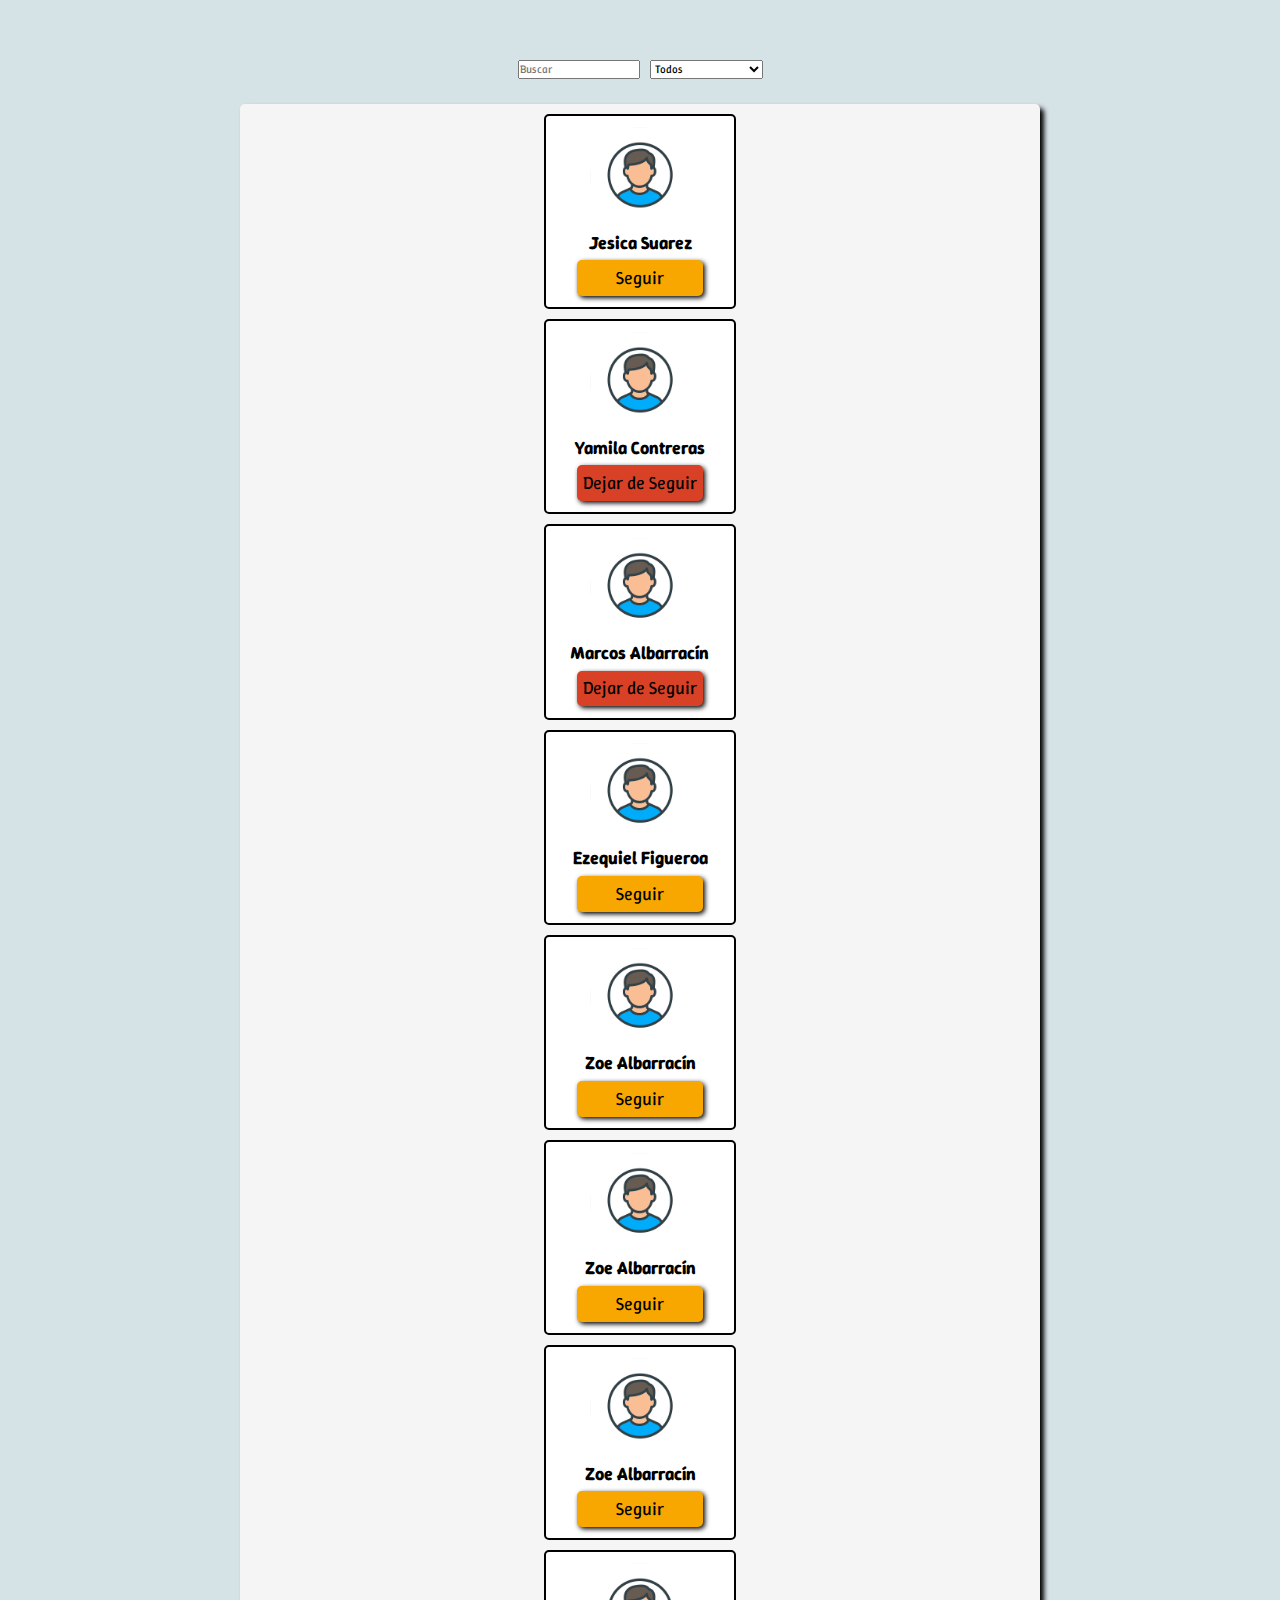
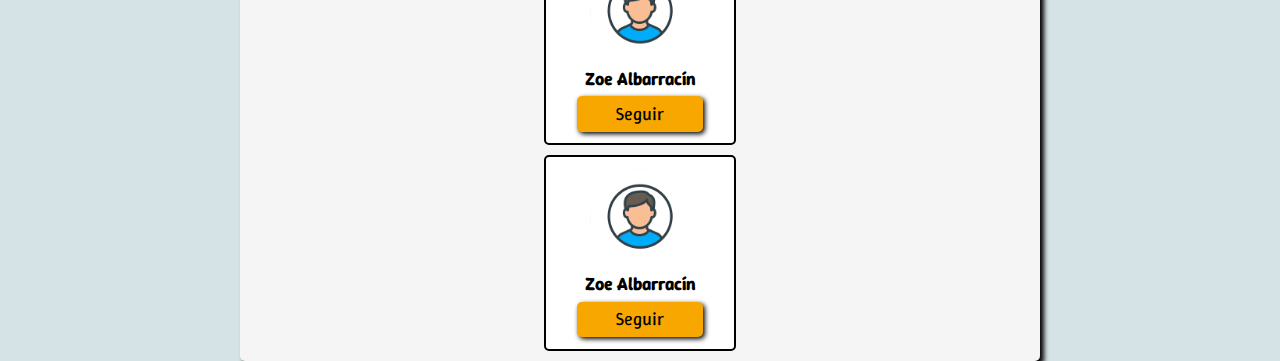
<file: pages/followers .html>
<!DOCTYPE html>
<html lang="es">
    <head>
        <meta charset="UTF-8">
        <meta name="viewport" content="width=device-width, initial-scale=1.0">
        <title>Vibra Retro</title>
        <link rel="shortcut icon" href="../images/favicon.ico" type="image/x-icon">
        <link rel="stylesheet" href="../styles/style.css">
        <link rel="stylesheet" href="../styles/followers-style.css">
        <link rel="preconnect" href="https://fonts.googleapis.com">
        <link rel="preconnect" href="https://fonts.gstatic.com" crossorigin>
        <link href="https://fonts.googleapis.com/css2?family=Winky+Rough:ital,wght@0,300..900;1,300..900&display=swap" rel="stylesheet">
        <link href="https://fonts.googleapis.com/css2?family=Lobster&display=swap" rel="stylesheet">
    </head>
    <body>
        <header>
            <img src="../images/combi.webp" alt="Logo de una combi">
            <h1>Vibra Retro</h1>
        </header>
        
        <nav>
            <ul>
                <li><a href="wall.html">Inicio</a></li>
                <li><a href="my-profile.html">Mi Perfil</a></li>
                <li><a href="followers.html">Amigos</a></li>
                <li><a href="../index.html">Salir</a></li>
            </ul>
        </nav>
    
        <main class="main-followers">
            
            <section class="search-filter-user">
                <input type="text" name="search-user" id="search" placeholder="Buscar">
                <select id="filter-user" name="filter-user">
                    <option value="all">Todos</option>
                    <option value="following">Siguiendo</option>
                    <option value="followers">Seguidores</option>
                    <option value="mutual">Seguimiento Mutuo</option>
                </select>
            </section>
        
            <section class="list-users">
                <ul>
                    <li class="item-follower">
                        <div class="item-follower-container">
                            <img src="../images/user.png" alt="Foto de perfil">
                            <div class="user-info">
                                <a href="#">Jesica Suarez</a>
                                <button type="button" class="button-following">Seguir</button>
                            </div>
                        </div>
                    </li>
                    <li class="item-follower">
                        <div class="item-follower-container">
                            <img src="../images/user.png" alt="Foto de perfil">
                            <div class="user-info">
                                <a href="#">Yamila Contreras</a>
                                <button type="button" class="button-delete-following">Dejar de Seguir</button>
                            </div>
                        </div>
                    </li>
                    <li class="item-follower">
                        <div class="item-follower-container">
                            <img src="../images/user.png" alt="Foto de perfil">
                            <div class="user-info">
                                <a href="#">Marcos Albarracín</a>
                                <button type="button" class="button-delete-following">Dejar de Seguir</button>
                            </div>
                        </div>
                    </li>
                    <li class="item-follower">
                        <div class="item-follower-container">
                            <img src="../images/user.png" alt="Foto de perfil">
                            <div class="user-info">
                                <a href="#">Ezequiel Figueroa</a>
                                <button type="button" class="button-following">Seguir</button>
                            </div>
                        </div>
                    </li>
                    <li class="item-follower">
                        <div class="item-follower-container">
                            <img src="../images/user.png" alt="Foto de perfil">
                            <div class="user-info">
                                <a href="#">Zoe Albarracín</a>
                                <button type="button" class="button-following">Seguir</button>
                            </div>
                        </div>
                    </li>
                    <li class="item-follower">
                        <div class="item-follower-container">
                            <img src="../images/user.png" alt="Foto de perfil">
                            <div class="user-info">
                                <a href="#">Zoe Albarracín</a>
                                <button type="button" class="button-following">Seguir</button>
                            </div>
                        </div>
                    </li>
                    <li class="item-follower">
                        <div class="item-follower-container">
                            <img src="../images/user.png" alt="Foto de perfil">
                            <div class="user-info">
                                <a href="#">Zoe Albarracín</a>
                                <button type="button" class="button-following">Seguir</button>
                            </div>
                        </div>
                    </li>
                    <li class="item-follower">
                        <div class="item-follower-container">
                            <img src="../images/user.png" alt="Foto de perfil">
                            <div class="user-info">
                                <a href="#">Zoe Albarracín</a>
                                <button type="button" class="button-following">Seguir</button>
                            </div>
                        </div>
                    </li>
                    <li class="item-follower">
                        <div class="item-follower-container">
                            <img src="../images/user.png" alt="Foto de perfil">
                            <div class="user-info">
                                <a href="#">Zoe Albarracín</a>
                                <button type="button" class="button-following">Seguir</button>
                            </div>
                        </div>
                    </li>
                </ul>
            </section>
        
        </main>
    
    </body>
</html>
</file>
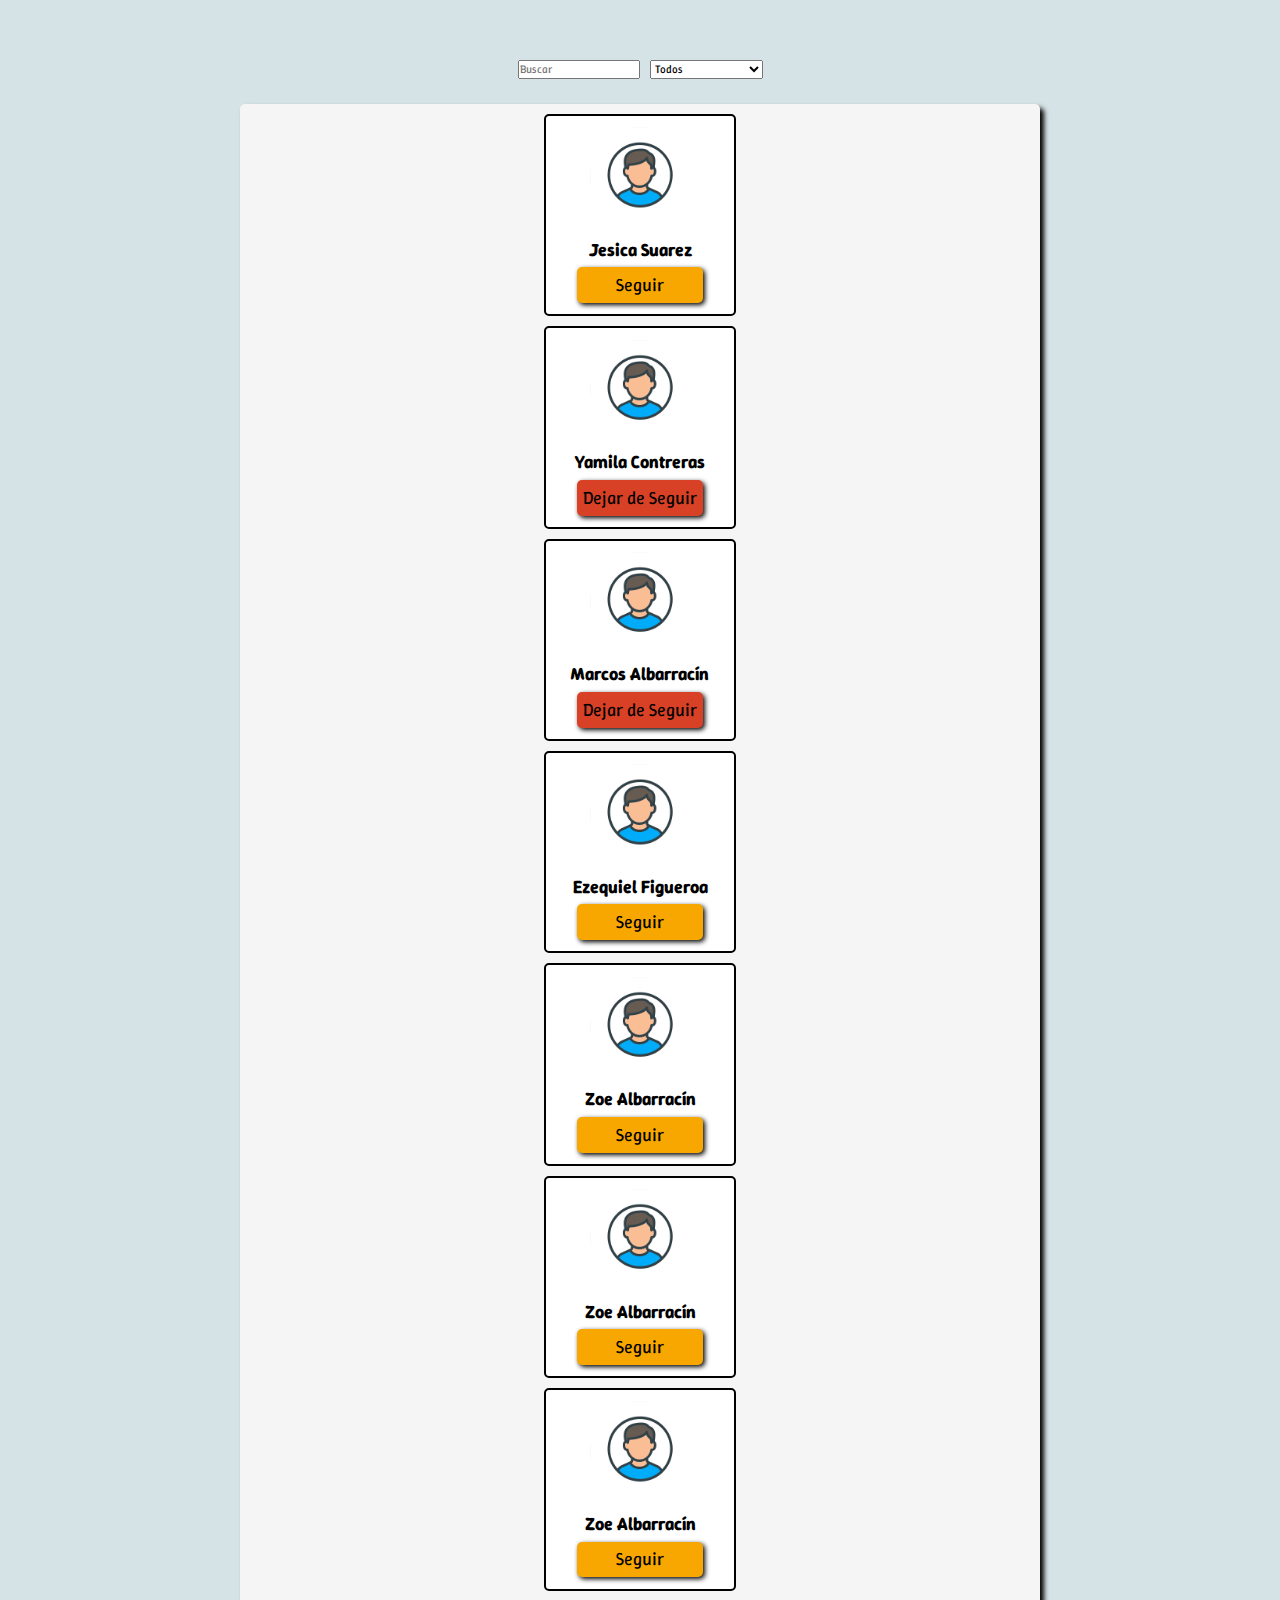
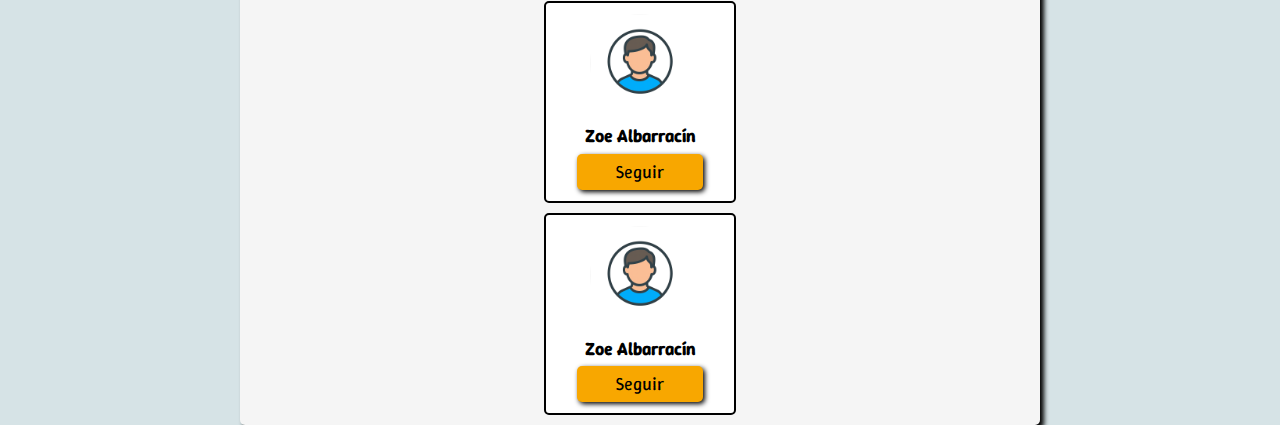
<file: pages/followers.html>
<!DOCTYPE html>
<html lang="es">
    <head>
        <meta charset="UTF-8">
        <meta name="viewport" content="width=device-width, initial-scale=1.0">
        <title>Vibra Retro</title>
        <link rel="shortcut icon" href="../images/favicon.ico" type="image/x-icon">
        <link rel="stylesheet" href="../styles/style.css">
        <link rel="stylesheet" href="../styles/followers-style.css">
        <link rel="preconnect" href="https://fonts.googleapis.com">
        <link rel="preconnect" href="https://fonts.gstatic.com" crossorigin>
        <link href="https://fonts.googleapis.com/css2?family=Winky+Rough:ital,wght@0,300..900;1,300..900&display=swap" rel="stylesheet">
        <link href="https://fonts.googleapis.com/css2?family=Lobster&display=swap" rel="stylesheet">
    </head>
    <body>
        <header>
            <img src="../images/combi.webp" alt="Logo de una combi">
            <h1>Vibra Retro</h1>
        </header>
        
        <nav>
            <ul>
                <li><a href="wall.html">Inicio</a></li>
                <li><a href="my-profile.html">Mi Perfil</a></li>
                <li><a href="followers.html">Amigos</a></li>
                <li><a href="../index.html">Salir</a></li>
            </ul>
        </nav>
    
        <main class="main-followers">
            
            <section class="search-filter-user">
                <input type="text" name="search-user" id="search" placeholder="Buscar">
                <select id="filter-user" name="filter-user">
                    <option value="all">Todos</option>
                    <option value="following">Siguiendo</option>
                    <option value="followers">Seguidores</option>
                    <option value="mutual">Seguimiento Mutuo</option>
                </select>
            </section>
        
            <section class="list-users">
                <ul>
                    <li class="item-follower">
                        <img src="../images/user.png" alt="Foto de perfil">
                        <div class="user-info">
                            <a href="#">Jesica Suarez</a>
                            <button type="button" class="button-following">Seguir</button>
                        </div>
                    </li>
                    <li class="item-follower">
                        <img src="../images/user.png" alt="Foto de perfil">
                        <div class="user-info">
                            <a href="#">Yamila Contreras</a>
                            <button type="button" class="button-delete-following">Dejar de Seguir</button>
                        </div>
                    </li>
                    <li class="item-follower">
                        <img src="../images/user.png" alt="Foto de perfil">
                        <div class="user-info">
                            <a href="#">Marcos Albarracín</a>
                            <button type="button" class="button-delete-following">Dejar de Seguir</button>
                        </div>
                    </li>
                    <li class="item-follower">
                        <img src="../images/user.png" alt="Foto de perfil">
                        <div class="user-info">
                            <a href="#">Ezequiel Figueroa</a>
                            <button type="button" class="button-following">Seguir</button>
                        </div>
                    </li>
                    <li class="item-follower">
                        <img src="../images/user.png" alt="Foto de perfil">
                        <div class="user-info">
                            <a href="#">Zoe Albarracín</a>
                            <button type="button" class="button-following">Seguir</button>
                        </div>
                    </li>
                    <li class="item-follower">
                        <img src="../images/user.png" alt="Foto de perfil">
                        <div class="user-info">
                            <a href="#">Zoe Albarracín</a>
                            <button type="button" class="button-following">Seguir</button>
                        </div>
                    </li>
                    <li class="item-follower">
                        <img src="../images/user.png" alt="Foto de perfil">
                        <div class="user-info">
                            <a href="#">Zoe Albarracín</a>
                            <button type="button" class="button-following">Seguir</button>
                        </div>
                    </li>
                    <li class="item-follower">
                        <img src="../images/user.png" alt="Foto de perfil">
                        <div class="user-info">
                            <a href="#">Zoe Albarracín</a>
                            <button type="button" class="button-following">Seguir</button>
                        </div>
                    </li>
                    <li class="item-follower">
                        <img src="../images/user.png" alt="Foto de perfil">
                        <div class="user-info">
                            <a href="#">Zoe Albarracín</a>
                            <button type="button" class="button-following">Seguir</button>
                        </div>
                    </li>
                </ul>
            </section>
        
        </main>
    
    </body>
</html>
</file>
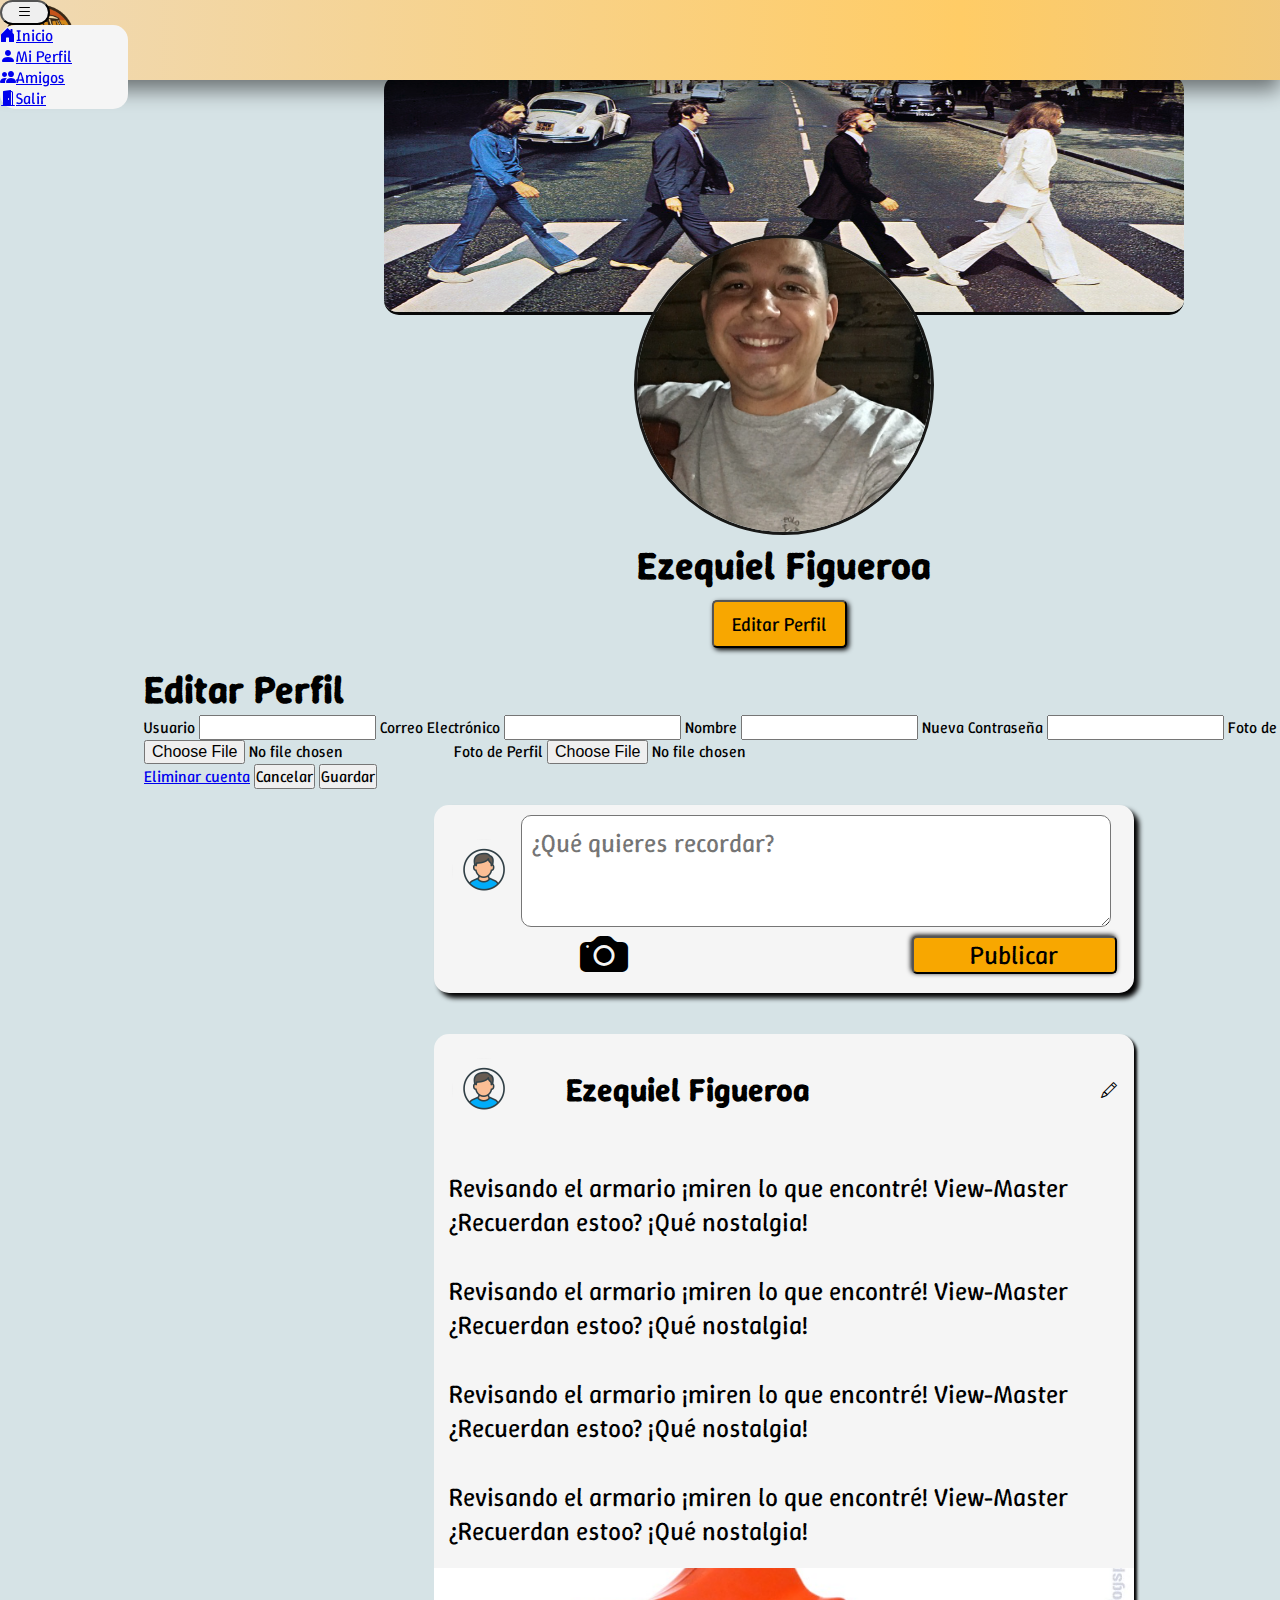
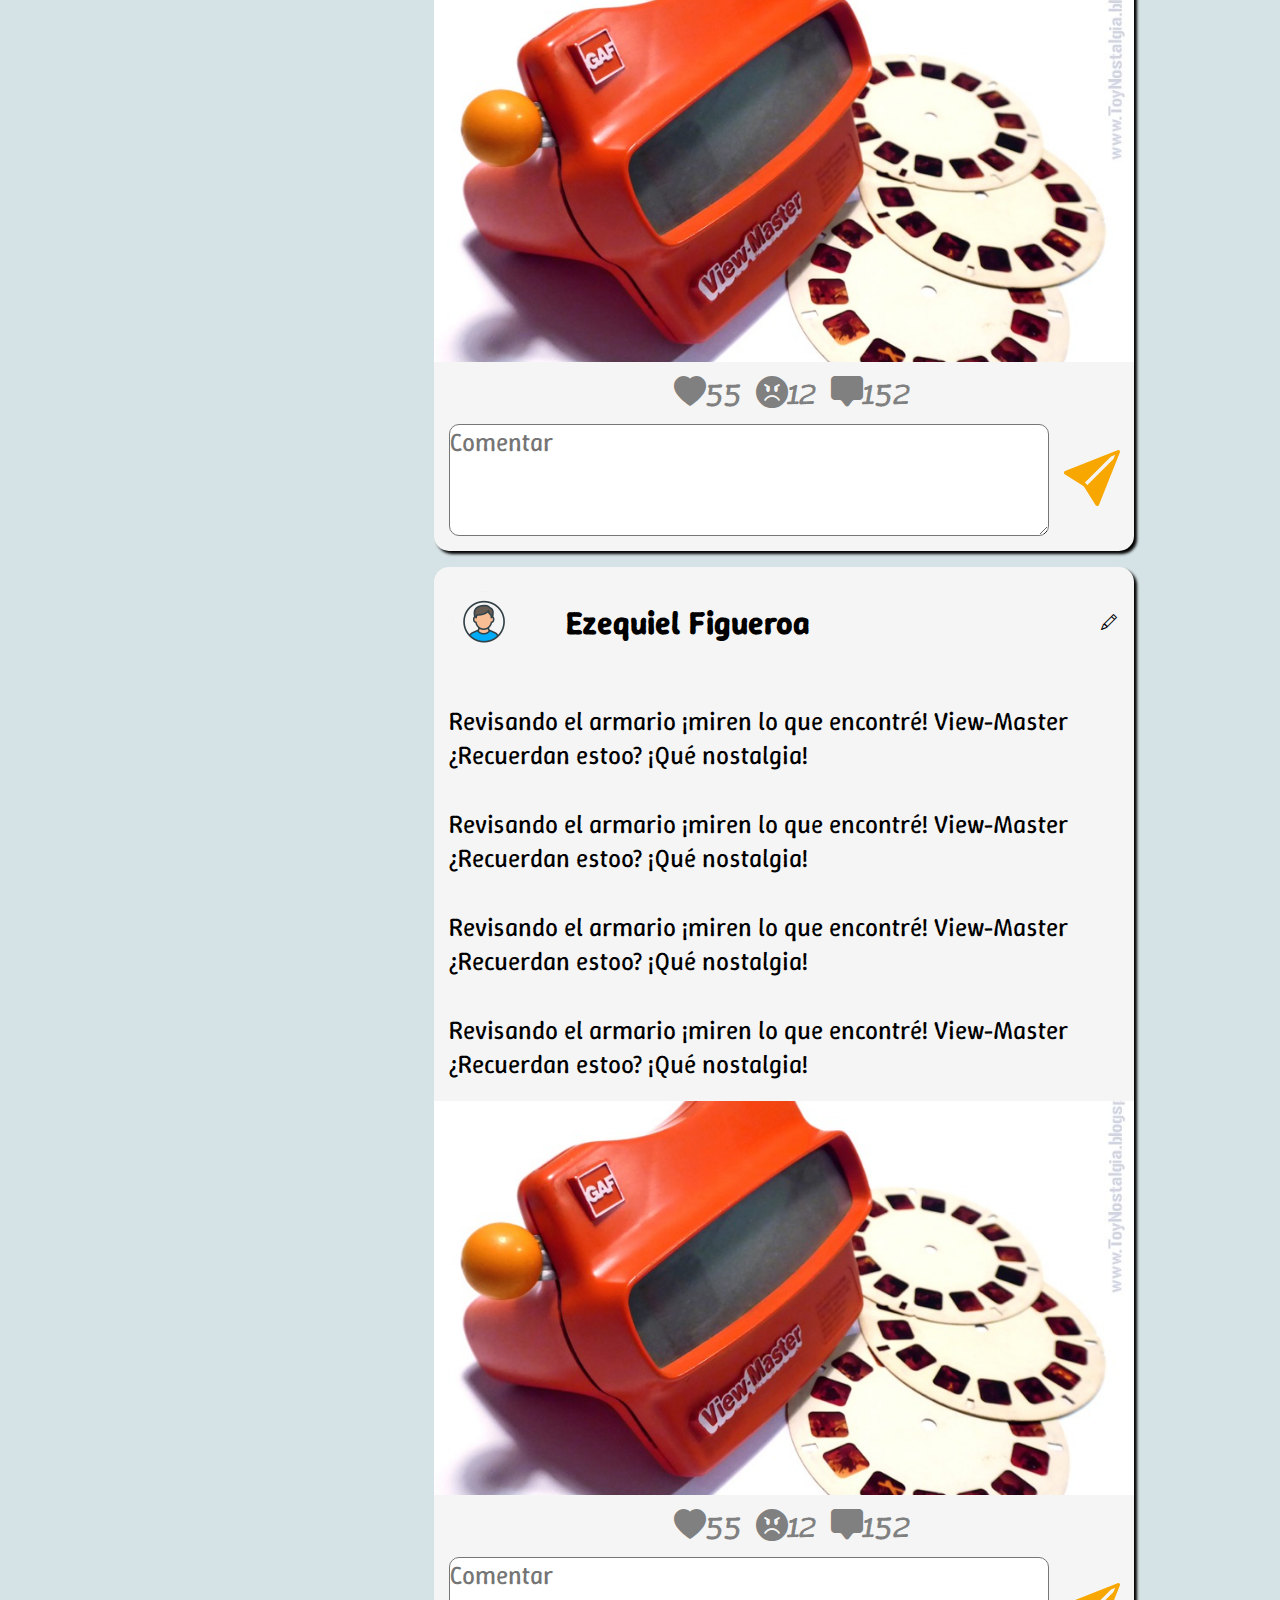
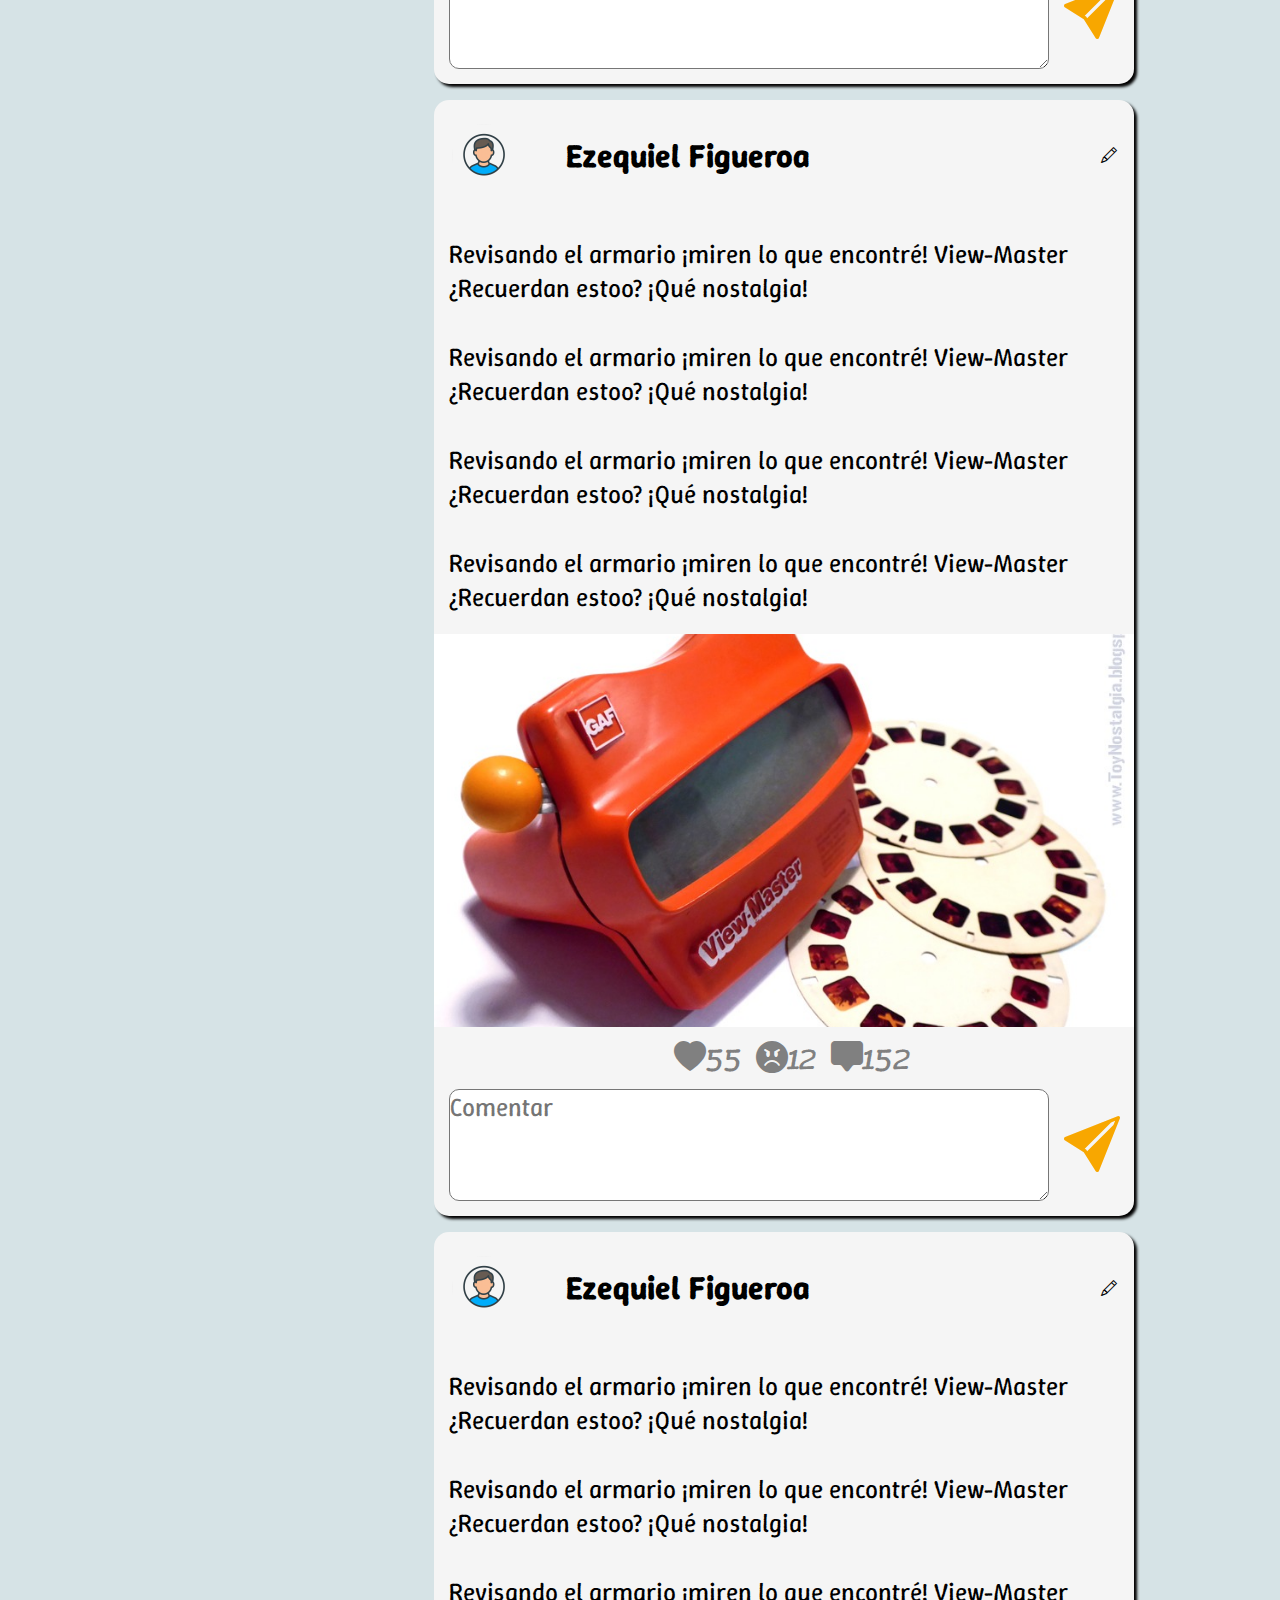
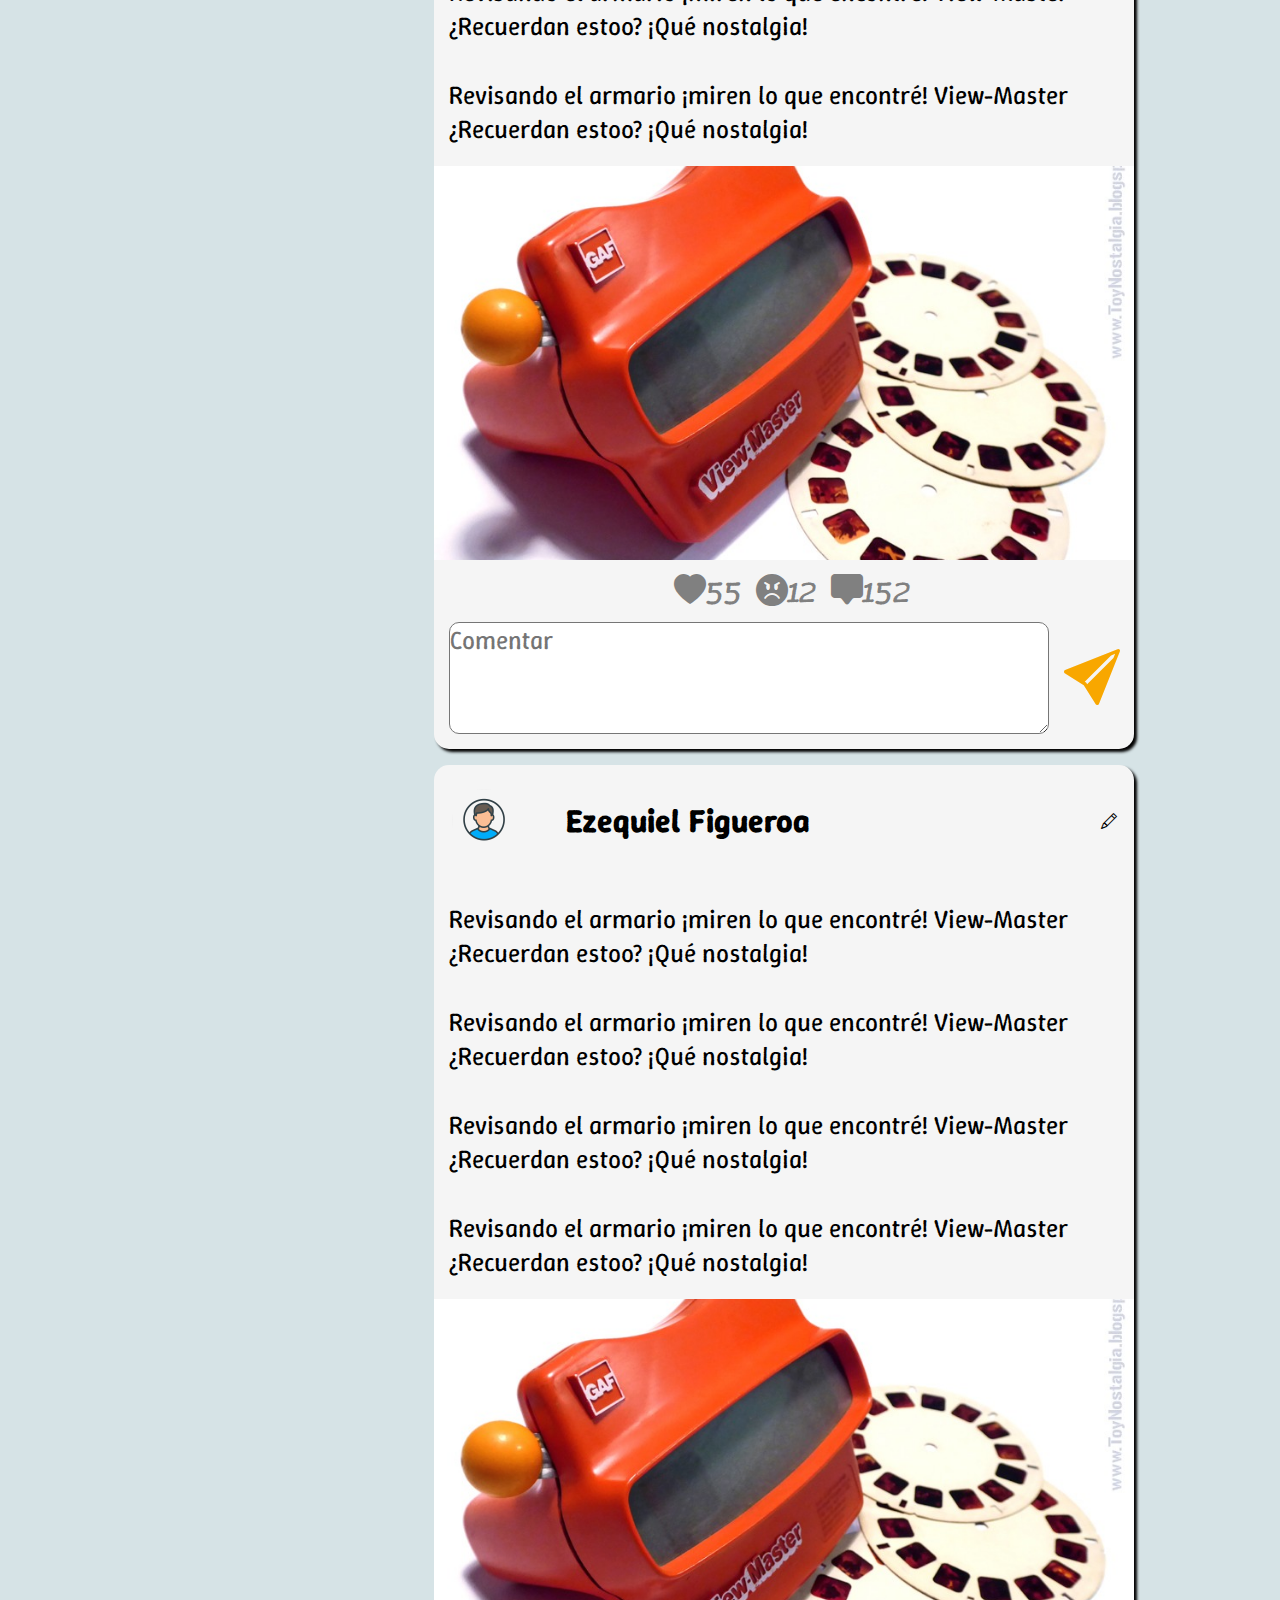
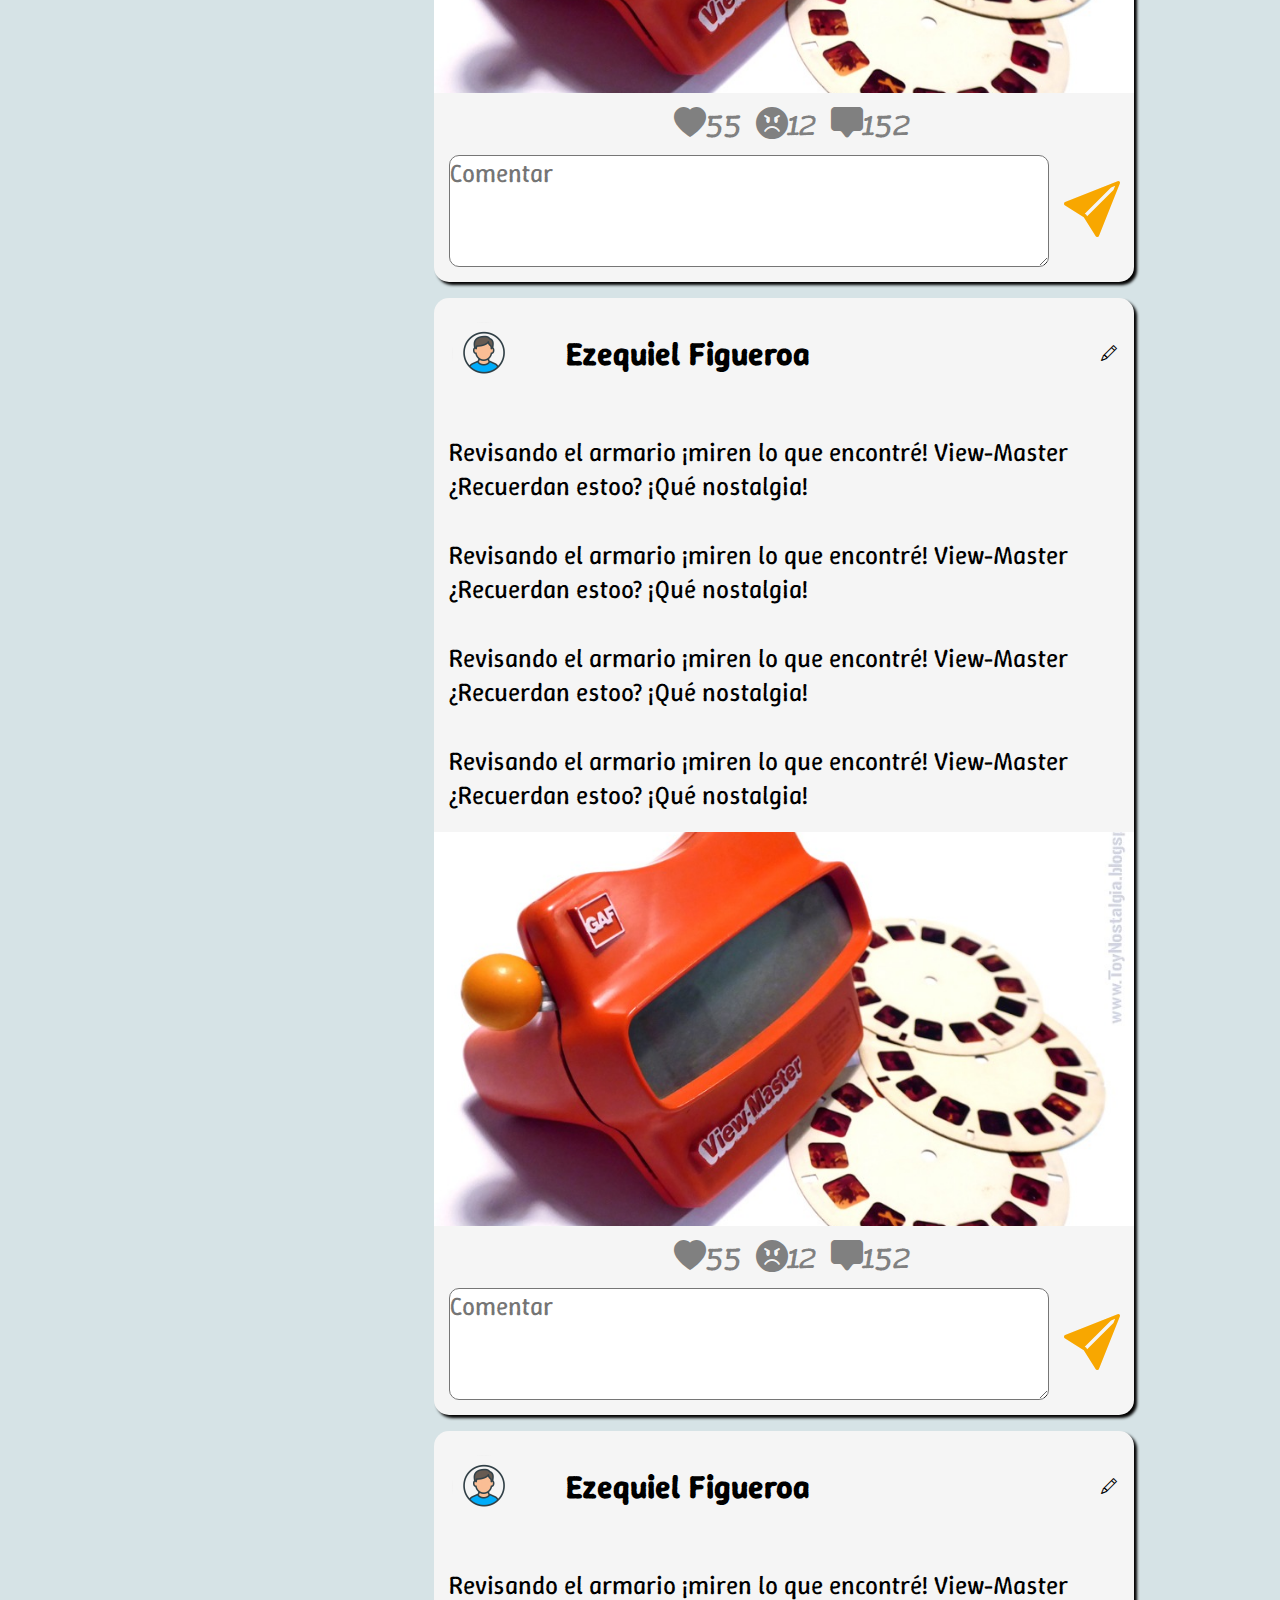
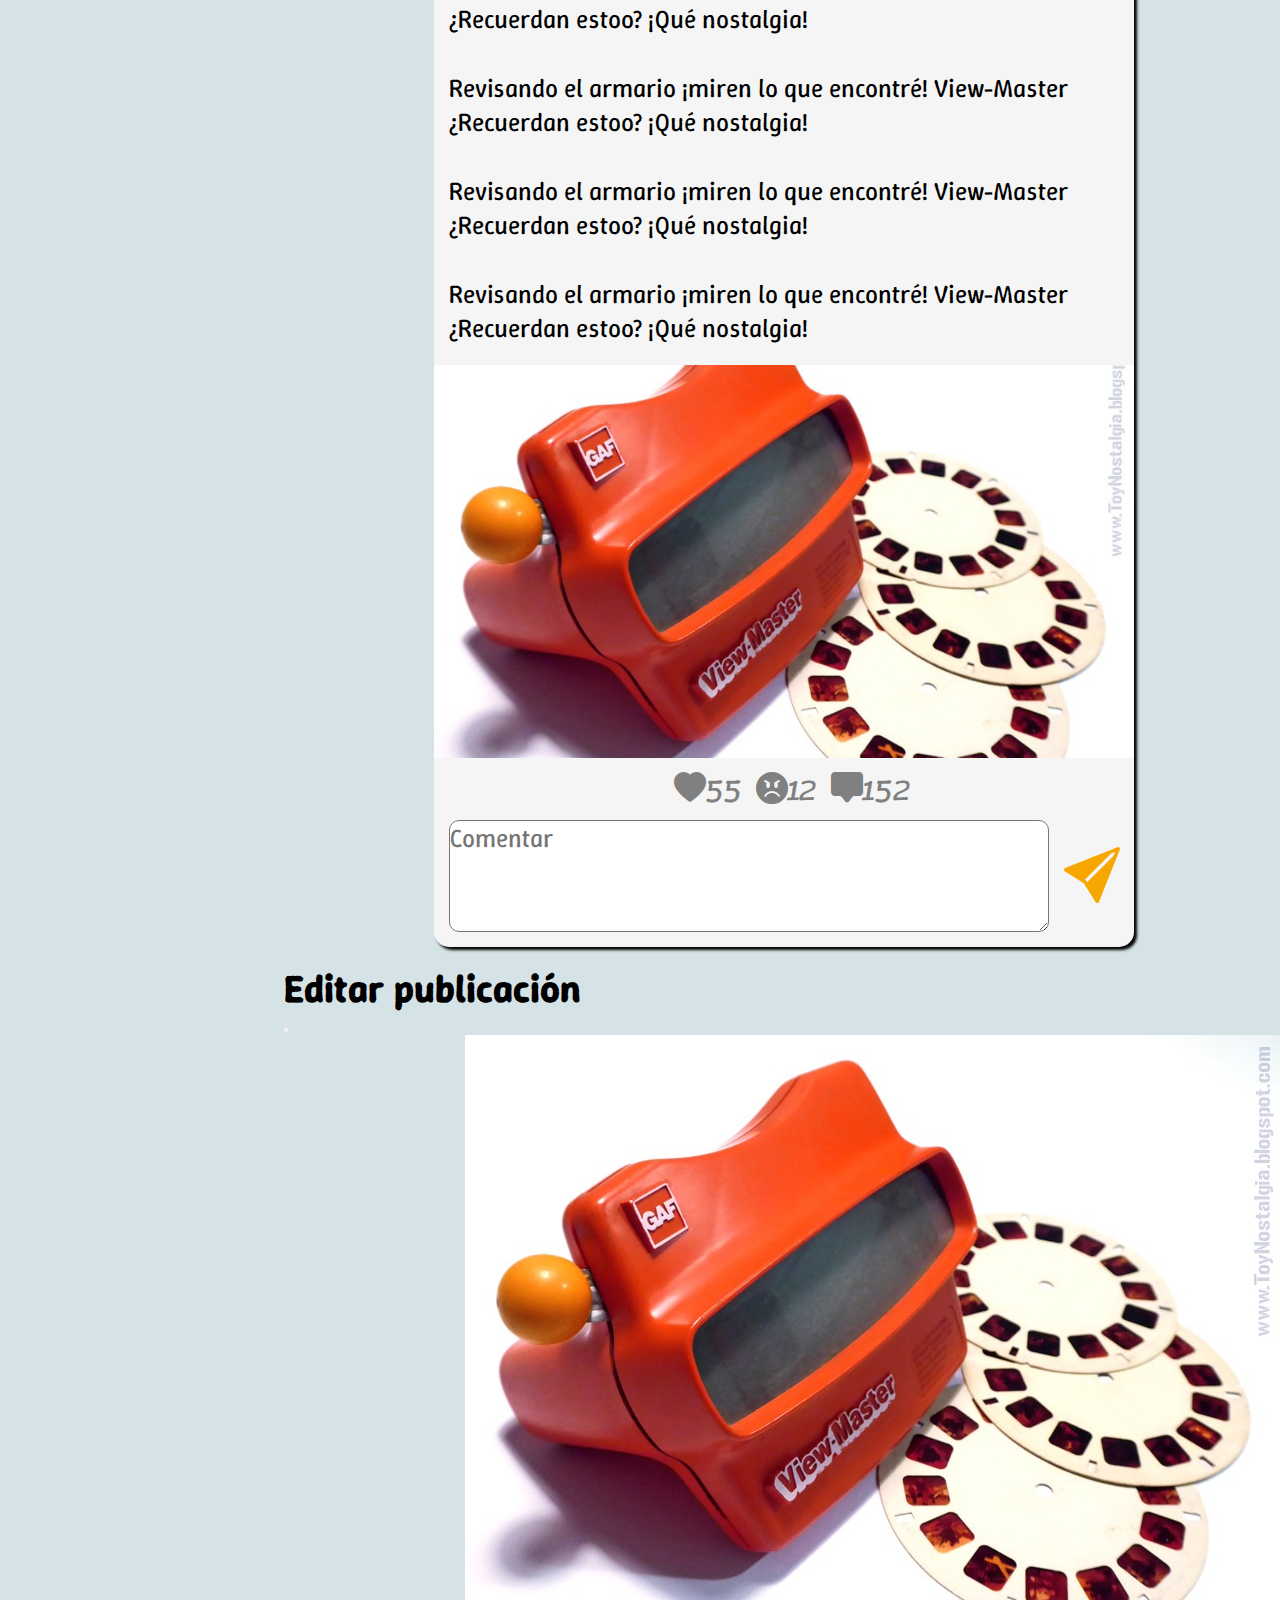
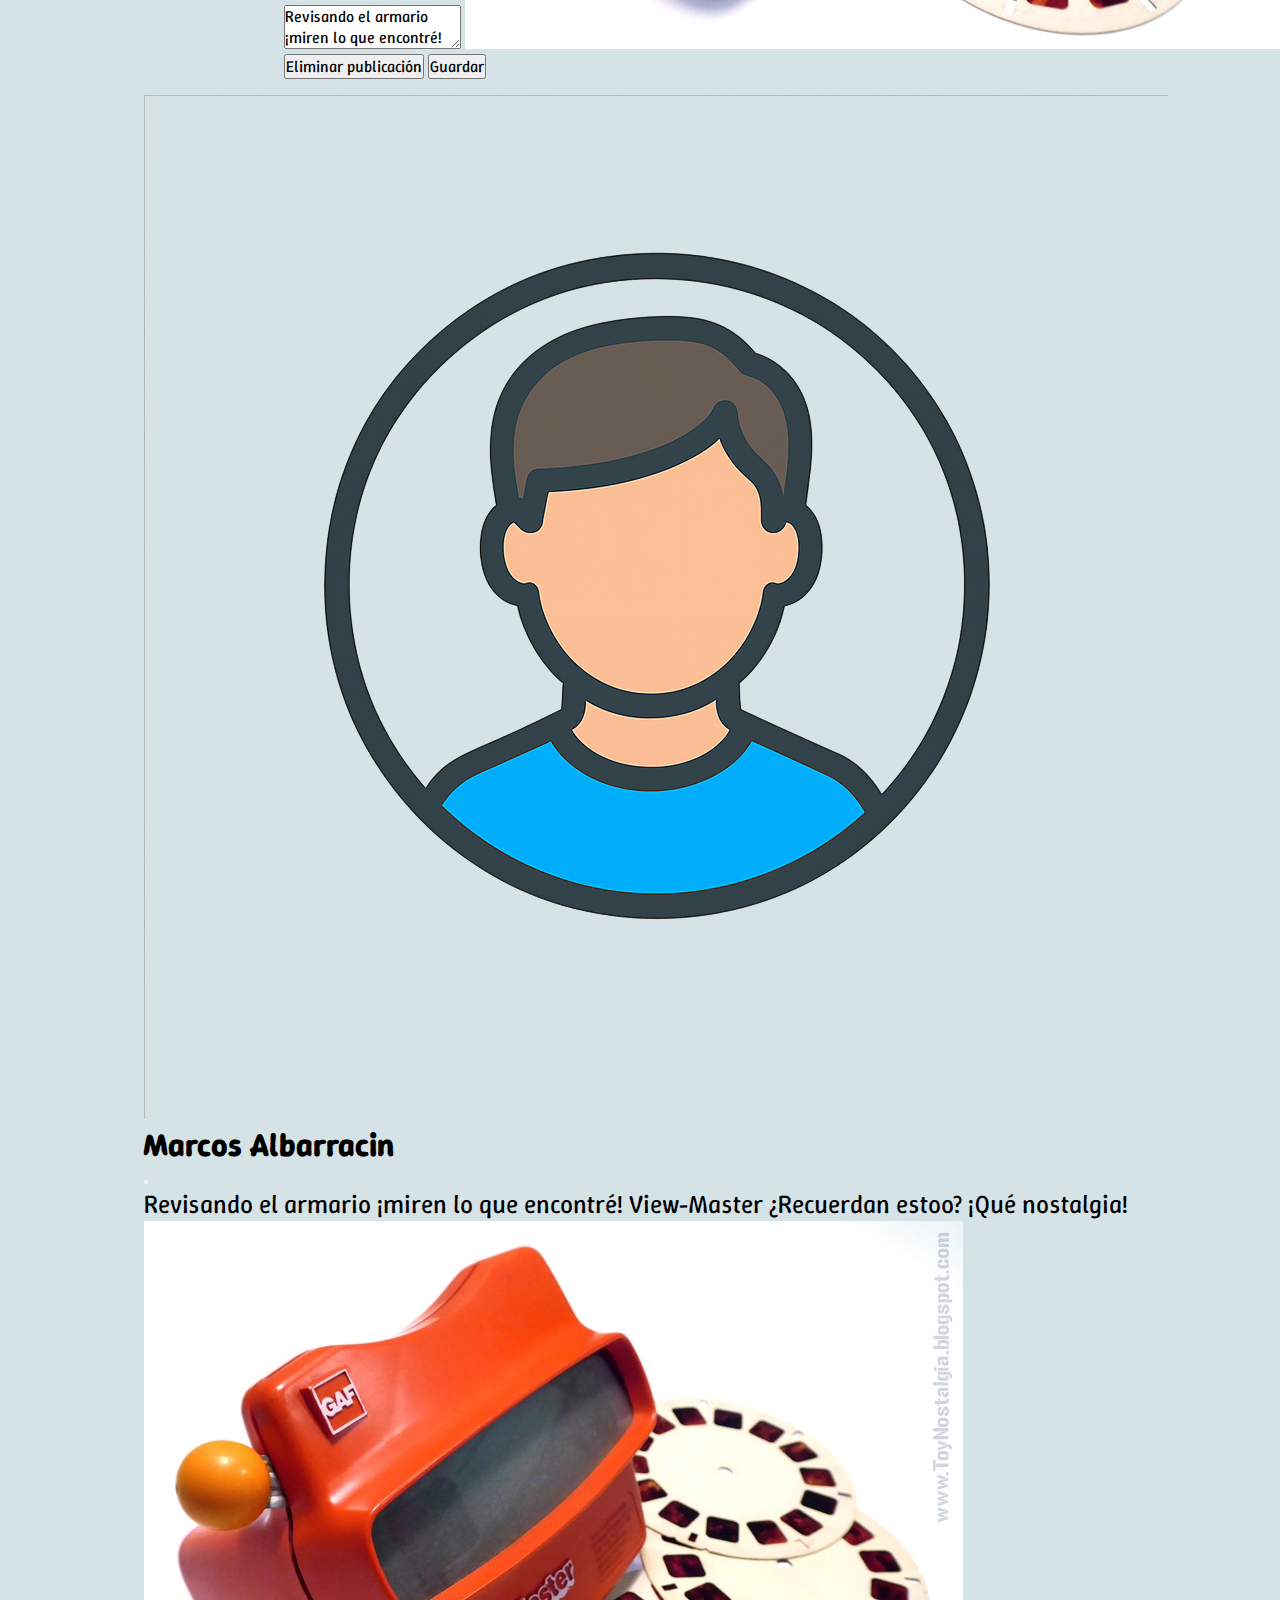
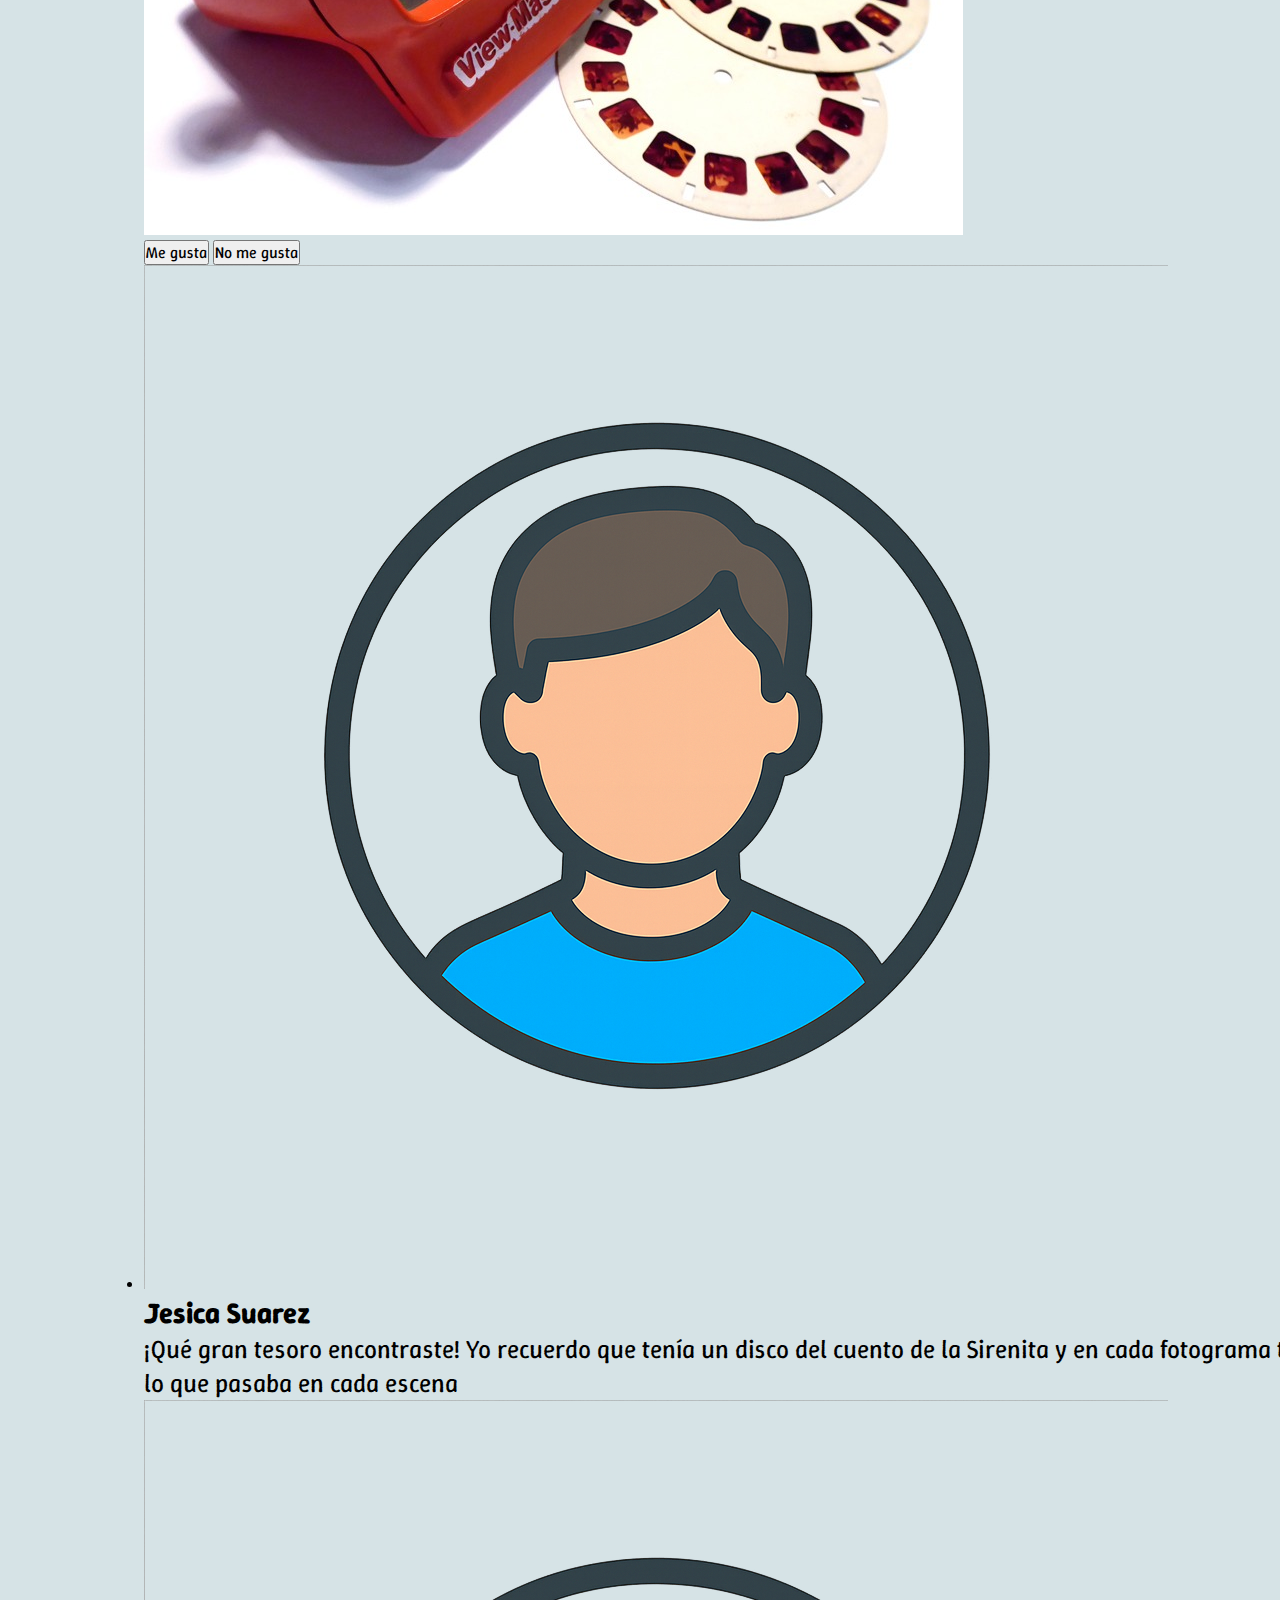
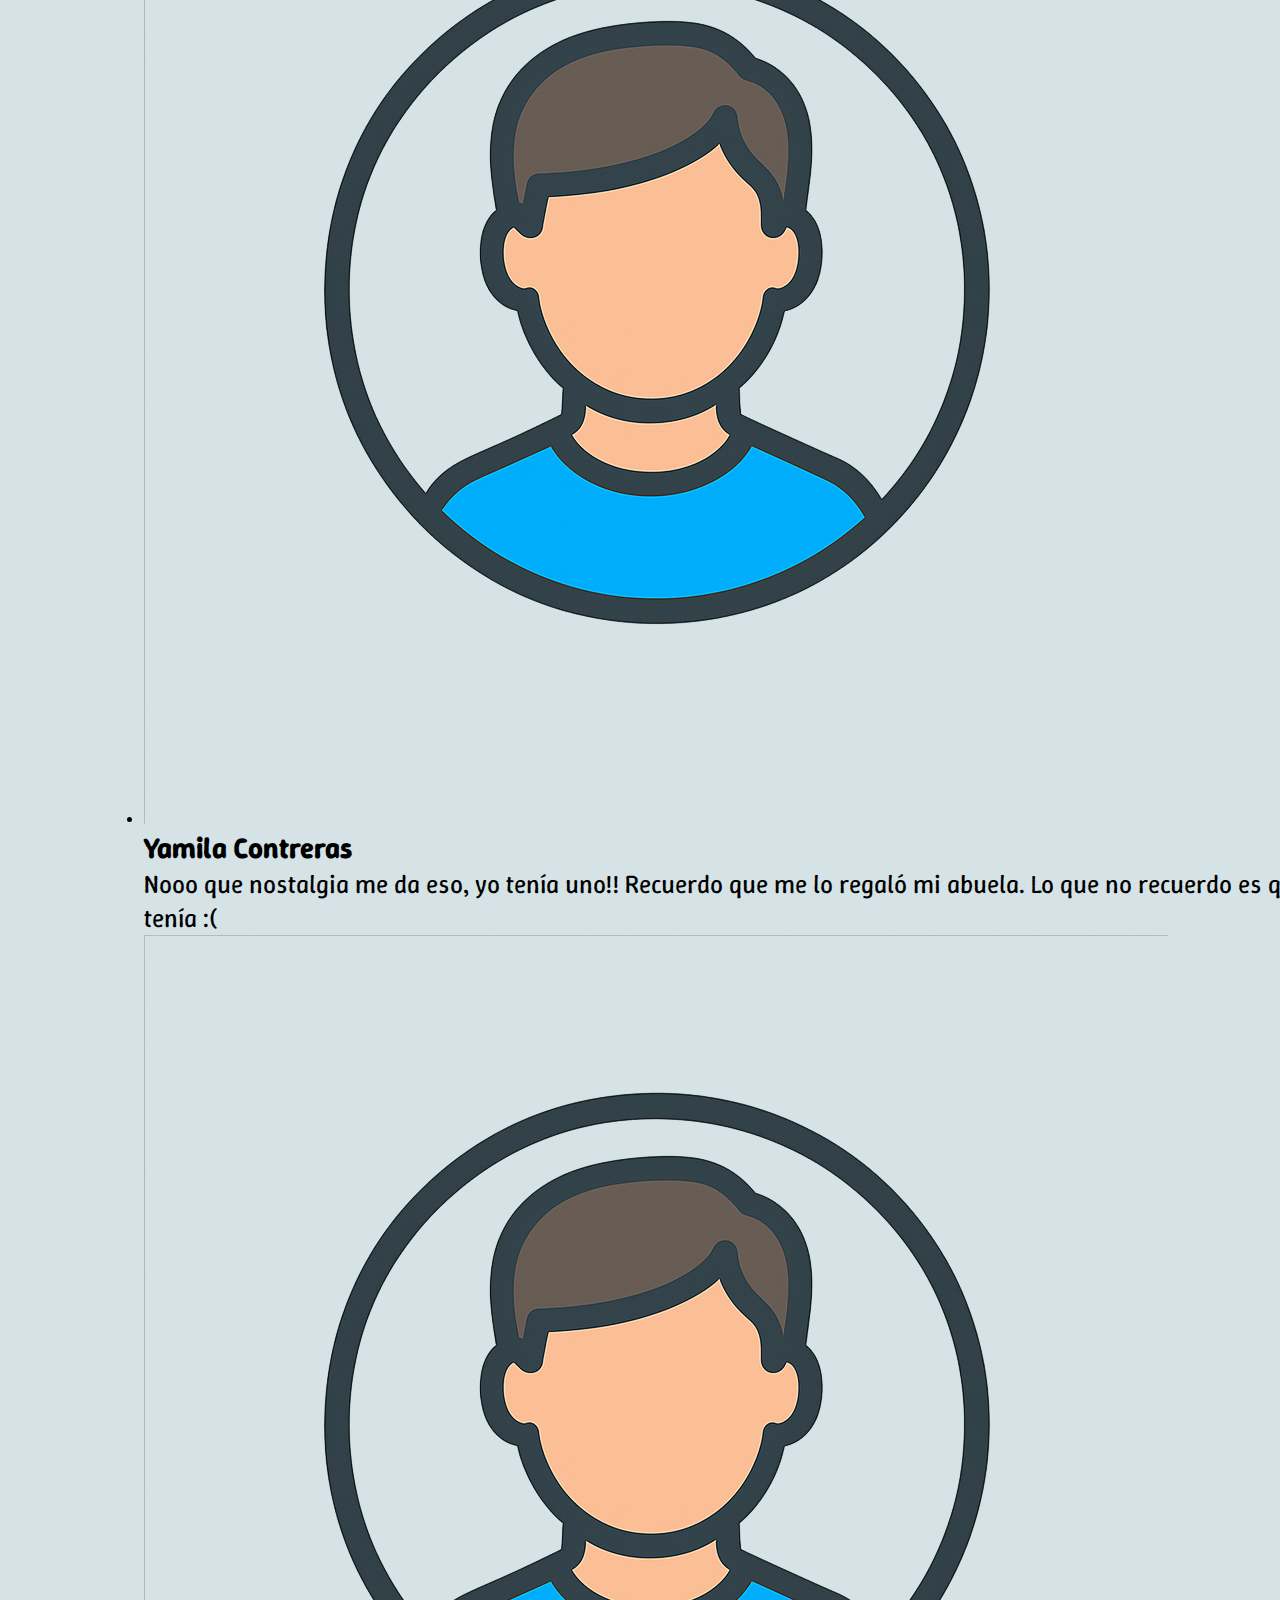
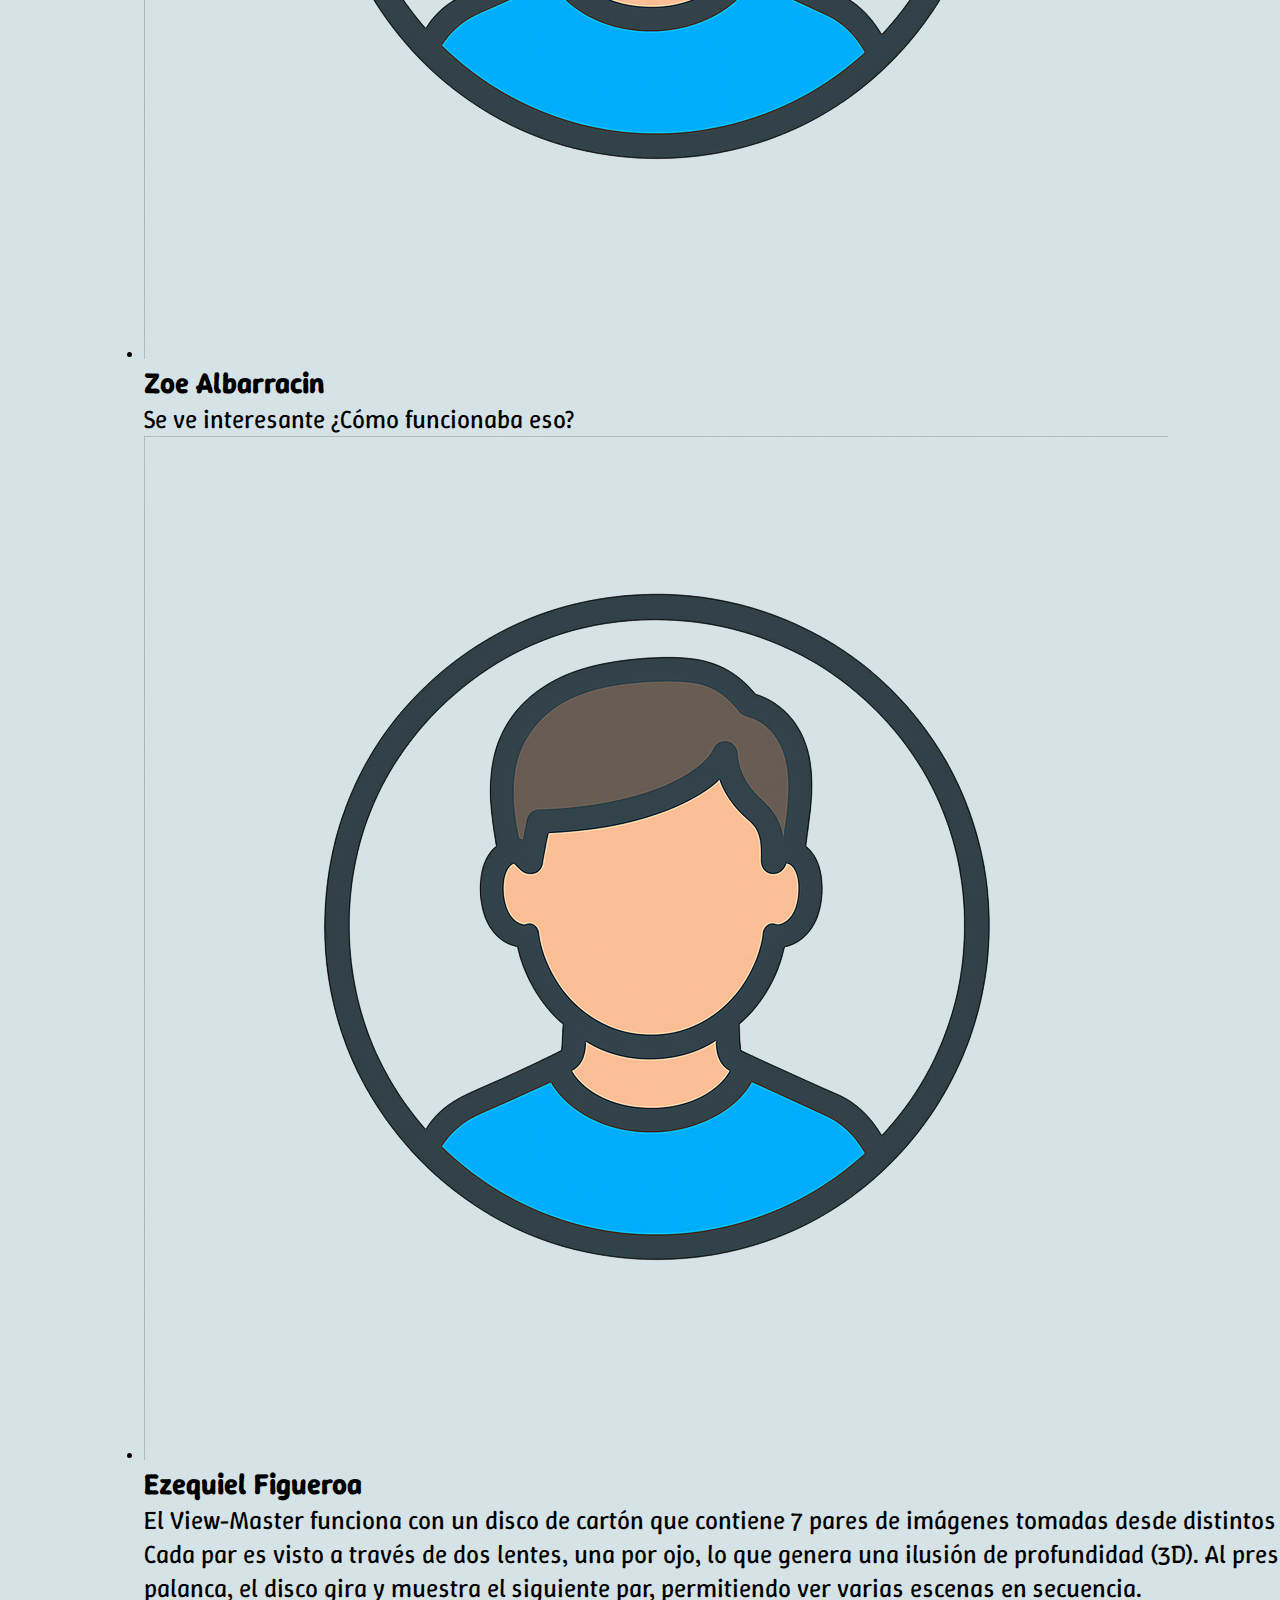
<file: pages/my-profile.html>
<!DOCTYPE html>
<html lang="es">
<head>
    <meta charset="UTF-8">
    <meta name="viewport" content="width=device-width, initial-scale=1.0">
    <title>Vibra Retro</title>
    <link rel="shortcut icon" href="../images/favicon.ico" type="image/x-icon">
    <link href="https://cdn.jsdelivr.net/npm/bootstrap@5.3.6/dist/css/bootstrap.min.css" rel="stylesheet" integrity="sha384-4Q6Gf2aSP4eDXB8Miphtr37CMZZQ5oXLH2yaXMJ2w8e2ZtHTl7GptT4jmndRuHDT" crossorigin="anonymous">
    <link rel="stylesheet" href="https://cdn.jsdelivr.net/npm/bootstrap-icons@1.11.1/font/bootstrap-icons.css">
    <link rel="stylesheet" href="../styles/reset.css">
    <link rel="stylesheet" href="../styles/navbar.css">
    <link rel="stylesheet" href="../styles/layout.css">
    <link rel="stylesheet" href="../styles/post-profile-style.css">
    <link rel="preconnect" href="https://fonts.googleapis.com">
    <link rel="preconnect" href="https://fonts.gstatic.com" crossorigin>
    <link href="https://fonts.googleapis.com/css2?family=Winky+Rough:ital,wght@0,300..900;1,300..900&display=swap" rel="stylesheet">
    <link href="https://fonts.googleapis.com/css2?family=Lobster&display=swap" rel="stylesheet">
</head>

<body class="grid-layout">

    <header class="profile-header header">
        <img src="../images/combi.webp" alt="Logo de una combi">
        <h1>Vibra Retro</h1>
    </header>

    <nav class=" z-index position-fixed end-0 ms-auto">
        <button class="d-lg-none mt-3 m" data-bs-toggle="collapse" data-bs-target="#collapseExample" role="button" aria-expanded="false" aria-controls="collapseExample">
            <i class="bi bi-list fs-1"></i>
        </button>
        <div class="collapse d-lg-block mt-3" id="collapseExample">
            <ul class="nav d-flex flex-column nav-pills color">
                <li class="nav-item"><a  class="nav-link text-retro fs-5 d-flex flex-column align-items-center" href="wall.html"><i class="bi bi-house-door-fill fs-1 my-colour"></i>Inicio</a></li>
                <li class="nav-item"><a class="nav-link active fs-5 d-flex flex-column align-items-center" href="my-profile.html"><i class="bi bi-person-fill fs-1"></i>Mi Perfil</a></li>
                <li class="nav-item"><a class="nav-link text-retro fs-5 d-flex flex-column align-items-center" href="followers.html"><i class="bi bi-people-fill fs-1"></i>Amigos</a></li>
                <li class="nav-item"><a class="nav-link text-retro fs-5 d-flex flex-column align-items-center" href="../index.html"><i class="bi bi-door-open-fill fs-1" ></i>Salir</a></li>
            </ul>
        </div>   
    </nav>
    
  <main class="main-profile main">
        
        <section class="profile-container">
            <img src="../images/portada.jpg" alt="Foto de portada" class="cover-photo">
            <div class="profile-container-row">
                <img src="../images/photo-profile.JPG" alt="Foto de perfil" class="profile-photo">
                <h2>Ezequiel Figueroa</h2> 
            </div>
            <button type="button" class="btn btn-primary" data-bs-toggle="modal" data-bs-target="#modalEditarPerfil">Editar Perfil</button>
        </section>


        <section class="modal-edit-profile modal fade" id="modalEditarPerfil" tabindex="-1" aria-labelledby="modalPerfilLabel"aria-hidden="true">
            <form class="modal-dialog" action="#">
                <div class="modal-content">
                    <div class="modal-header">
                        <h2 class="modal-title" id="modalPerfilLabel">Editar Perfil</h2>
                    </div>
                    <div class="modal-body">
                        <label for="user">Usuario</label>
                        <input id="user" class="form-control mb-2" type="text" name="user"/>
                        <label for="mail">Correo Electrónico</label>
                        <input id="mail" class="form-control mb-2" type="email" name="mail"/>
                        <label for="name">Nombre</label>
                        <input id="name" class="form-control mb-2" type="text" name="name"/>
                        <label for="password">Nueva Contraseña</label>
                        <input  id="password" class="form-control mb-2" type="password" name="password" autocomplete="new-password"/>
                        <label for="cover-pic">Foto de Portada</label>
                        <input class="form-control mb-2" type="file" id="cover-pic" name="cover-pic" accept="image/*"/>
                        <label for="profile-pic">Foto de Perfil</label>
                        <input class="form-control mb-2" type="file" id="profile-pic" name="profile-pic" accept="image/*"/>
                    </div>
                    <div class="modal-footer">
                        <a href="/pages/profile-delete-confirmation.html" class="btn btn-danger" >Eliminar cuenta</a>
                        <button type="button" class="btn btn-secondary" data-bs-dismiss="modal">Cancelar</button>
                        <button type="submit" class="btn btn-success">Guardar</button>
                    </div>
                </div>
            </form>
        </section>
    

        <section class="create-post">
            <form class="form-create-post" action="">
                <div class="create-post-main">
                    <img src="../images/user.png" alt="Foto de perfil">
                    <textarea name="memory" placeholder="¿Qué quieres recordar?"></textarea>
                </div>  
                <div class="upload-publish">
                    <label for="photo"><i class="bi bi-camera-fill icon-camera"></i></label>
                    <input id="photo" type="file" name="upload-pic" accept="image/*">
                    <button type="submit">Publicar</button>
                </div>
            </form>
        </section>

        <section class="posts">
            <article class="post">
                <div class="post-header">
                    <img class="user-post" src="../images/user.png" alt="Foto de perfil">
                    <h3>Ezequiel Figueroa</h3>
                    <button type="button" class="btn btn-light border" data-bs-toggle="modal" data-bs-target="#modalEditarPost"><i class="bi bi-pencil fs-3 text-black"></i></button>
                </div>
                <div class="post-main">
                    <p>Revisando el armario ¡miren lo que encontré! View-Master ¿Recuerdan estoo? ¡Qué nostalgia!</p>
                    <p>Revisando el armario ¡miren lo que encontré! View-Master ¿Recuerdan estoo? ¡Qué nostalgia!</p>
                    <p>Revisando el armario ¡miren lo que encontré! View-Master ¿Recuerdan estoo? ¡Qué nostalgia!</p>
                    <p>Revisando el armario ¡miren lo que encontré! View-Master ¿Recuerdan estoo? ¡Qué nostalgia!</p>
                    <img src="../images/view-master.jpeg" alt="Imagen del post">
                </div>
                <div class="post-reaction">
                    <button type="button"><i class="bi bi-heart-fill reaction-heart">55</i></button>
                    <button type="button"><i class="bi bi-emoji-angry-fill reaction-angry">12</i></button>
                    <button type="submit" class="btn btn-link p-0" data-bs-toggle="modal" data-bs-target="#modalComentarios"><i class="bi bi-chat-square-fill reaction-comment">152</i></button>
                    
                </div>
                
                <form class="form-comment" action="">
                    <textarea name="comment" placeholder="Comentar"></textarea>
                    <button type="submit"><i class="bi bi-send-fill send"></i></button>
                </form>    
            </article>

            <article class="post">
                <div class="post-header">
                    <img class="user-post" src="../images/user.png" alt="Foto de perfil">
                    <h3>Ezequiel Figueroa</h3>
                    <button type="button" class="btn btn-light border" data-bs-toggle="modal" data-bs-target="#modalEditarPost"><i class="bi bi-pencil fs-3 text-black"></i></button>
                </div>
                <div class="post-main">
                    <p>Revisando el armario ¡miren lo que encontré! View-Master ¿Recuerdan estoo? ¡Qué nostalgia!</p>
                    <p>Revisando el armario ¡miren lo que encontré! View-Master ¿Recuerdan estoo? ¡Qué nostalgia!</p>
                    <p>Revisando el armario ¡miren lo que encontré! View-Master ¿Recuerdan estoo? ¡Qué nostalgia!</p>
                    <p>Revisando el armario ¡miren lo que encontré! View-Master ¿Recuerdan estoo? ¡Qué nostalgia!</p>
                    <img src="../images/view-master.jpeg" alt="Imagen del post">
                </div>
                <div class="post-reaction">
                    <button type="button"><i class="bi bi-heart-fill reaction-heart">55</i></button>
                    <button type="button"><i class="bi bi-emoji-angry-fill reaction-angry">12</i></button>
                    <button type="submit" class="btn btn-link p-0" data-bs-toggle="modal" data-bs-target="#modalComentarios"><i class="bi bi-chat-square-fill reaction-comment">152</i></button>
                    
                </div>
                
                <form class="form-comment" action="">
                    <textarea name="comment" placeholder="Comentar"></textarea>
                    <button type="submit"><i class="bi bi-send-fill send"></i></button>
                </form>    
            </article>

            <article class="post">
                <div class="post-header">
                    <img class="user-post" src="../images/user.png" alt="Foto de perfil">
                    <h3>Ezequiel Figueroa</h3>
                    <button type="button" class="btn btn-light border" data-bs-toggle="modal" data-bs-target="#modalEditarPost"><i class="bi bi-pencil fs-3 text-black"></i></button>
                </div>
                <div class="post-main">
                    <p>Revisando el armario ¡miren lo que encontré! View-Master ¿Recuerdan estoo? ¡Qué nostalgia!</p>
                    <p>Revisando el armario ¡miren lo que encontré! View-Master ¿Recuerdan estoo? ¡Qué nostalgia!</p>
                    <p>Revisando el armario ¡miren lo que encontré! View-Master ¿Recuerdan estoo? ¡Qué nostalgia!</p>
                    <p>Revisando el armario ¡miren lo que encontré! View-Master ¿Recuerdan estoo? ¡Qué nostalgia!</p>
                    <img src="../images/view-master.jpeg" alt="Imagen del post">
                </div>
                <div class="post-reaction">
                    <button type="button"><i class="bi bi-heart-fill reaction-heart">55</i></button>
                    <button type="button"><i class="bi bi-emoji-angry-fill reaction-angry">12</i></button>
                    <button type="submit" class="btn btn-link p-0" data-bs-toggle="modal" data-bs-target="#modalComentarios"><i class="bi bi-chat-square-fill reaction-comment">152</i></button>
                    
                </div>
                
                <form class="form-comment" action="">
                    <textarea name="comment" placeholder="Comentar"></textarea>
                    <button type="submit"><i class="bi bi-send-fill send"></i></button>
                </form>    
            </article>

            <article class="post">
                <div class="post-header">
                    <img class="user-post" src="../images/user.png" alt="Foto de perfil">
                    <h3>Ezequiel Figueroa</h3>
                    <button type="button" class="btn btn-light border" data-bs-toggle="modal" data-bs-target="#modalEditarPost"><i class="bi bi-pencil fs-3 text-black"></i></button>
                </div>
                <div class="post-main">
                    <p>Revisando el armario ¡miren lo que encontré! View-Master ¿Recuerdan estoo? ¡Qué nostalgia!</p>
                    <p>Revisando el armario ¡miren lo que encontré! View-Master ¿Recuerdan estoo? ¡Qué nostalgia!</p>
                    <p>Revisando el armario ¡miren lo que encontré! View-Master ¿Recuerdan estoo? ¡Qué nostalgia!</p>
                    <p>Revisando el armario ¡miren lo que encontré! View-Master ¿Recuerdan estoo? ¡Qué nostalgia!</p>
                    <img src="../images/view-master.jpeg" alt="Imagen del post">
                </div>
                <div class="post-reaction">
                    <button type="button"><i class="bi bi-heart-fill reaction-heart">55</i></button>
                    <button type="button"><i class="bi bi-emoji-angry-fill reaction-angry">12</i></button>
                    <button type="submit" class="btn btn-link p-0" data-bs-toggle="modal" data-bs-target="#modalComentarios"><i class="bi bi-chat-square-fill reaction-comment">152</i></button>
                    
                </div>
                
                <form class="form-comment" action="">
                    <textarea name="comment" placeholder="Comentar"></textarea>
                    <button type="submit"><i class="bi bi-send-fill send"></i></button>
                </form>    
            </article>

            <article class="post">
                <div class="post-header">
                    <img class="user-post" src="../images/user.png" alt="Foto de perfil">
                    <h3>Ezequiel Figueroa</h3>
                    <button type="button" class="btn btn-light border" data-bs-toggle="modal" data-bs-target="#modalEditarPost"><i class="bi bi-pencil fs-3 text-black"></i></button>
                </div>
                <div class="post-main">
                    <p>Revisando el armario ¡miren lo que encontré! View-Master ¿Recuerdan estoo? ¡Qué nostalgia!</p>
                    <p>Revisando el armario ¡miren lo que encontré! View-Master ¿Recuerdan estoo? ¡Qué nostalgia!</p>
                    <p>Revisando el armario ¡miren lo que encontré! View-Master ¿Recuerdan estoo? ¡Qué nostalgia!</p>
                    <p>Revisando el armario ¡miren lo que encontré! View-Master ¿Recuerdan estoo? ¡Qué nostalgia!</p>
                    <img src="../images/view-master.jpeg" alt="Imagen del post">
                </div>
                <div class="post-reaction">
                    <button type="button"><i class="bi bi-heart-fill reaction-heart">55</i></button>
                    <button type="button"><i class="bi bi-emoji-angry-fill reaction-angry">12</i></button>
                    <button type="submit" class="btn btn-link p-0" data-bs-toggle="modal" data-bs-target="#modalComentarios"><i class="bi bi-chat-square-fill reaction-comment">152</i></button>
                    
                </div>
                
                <form class="form-comment" action="">
                    <textarea name="comment" placeholder="Comentar"></textarea>
                    <button type="submit"><i class="bi bi-send-fill send"></i></button>
                </form>    
            </article>

            <article class="post">
                <div class="post-header">
                    <img class="user-post" src="../images/user.png" alt="Foto de perfil">
                    <h3>Ezequiel Figueroa</h3>
                    <button type="button" class="btn btn-light border" data-bs-toggle="modal" data-bs-target="#modalEditarPost"><i class="bi bi-pencil fs-3 text-black"></i></button>
                </div>
                <div class="post-main">
                    <p>Revisando el armario ¡miren lo que encontré! View-Master ¿Recuerdan estoo? ¡Qué nostalgia!</p>
                    <p>Revisando el armario ¡miren lo que encontré! View-Master ¿Recuerdan estoo? ¡Qué nostalgia!</p>
                    <p>Revisando el armario ¡miren lo que encontré! View-Master ¿Recuerdan estoo? ¡Qué nostalgia!</p>
                    <p>Revisando el armario ¡miren lo que encontré! View-Master ¿Recuerdan estoo? ¡Qué nostalgia!</p>
                    <img src="../images/view-master.jpeg" alt="Imagen del post">
                </div>
                <div class="post-reaction">
                    <button type="button"><i class="bi bi-heart-fill reaction-heart">55</i></button>
                    <button type="button"><i class="bi bi-emoji-angry-fill reaction-angry">12</i></button>
                    <button type="submit" class="btn btn-link p-0" data-bs-toggle="modal" data-bs-target="#modalComentarios"><i class="bi bi-chat-square-fill reaction-comment">152</i></button>
                    
                </div>
                
                <form class="form-comment" action="">
                    <textarea name="comment" placeholder="Comentar"></textarea>
                    <button type="submit"><i class="bi bi-send-fill send"></i></button>
                </form>    
            </article>

            <article class="post">
                <div class="post-header">
                    <img class="user-post" src="../images/user.png" alt="Foto de perfil">
                    <h3>Ezequiel Figueroa</h3>
                    <button type="button" class="btn btn-light border" data-bs-toggle="modal" data-bs-target="#modalEditarPost"><i class="bi bi-pencil fs-3 text-black"></i></button>
                </div>
                <div class="post-main">
                    <p>Revisando el armario ¡miren lo que encontré! View-Master ¿Recuerdan estoo? ¡Qué nostalgia!</p>
                    <p>Revisando el armario ¡miren lo que encontré! View-Master ¿Recuerdan estoo? ¡Qué nostalgia!</p>
                    <p>Revisando el armario ¡miren lo que encontré! View-Master ¿Recuerdan estoo? ¡Qué nostalgia!</p>
                    <p>Revisando el armario ¡miren lo que encontré! View-Master ¿Recuerdan estoo? ¡Qué nostalgia!</p>
                    <img src="../images/view-master.jpeg" alt="Imagen del post">
                </div>
                <div class="post-reaction">
                    <button type="button"><i class="bi bi-heart-fill reaction-heart">55</i></button>
                    <button type="button"><i class="bi bi-emoji-angry-fill reaction-angry">12</i></button>
                    <button type="submit" class="btn btn-link p-0" data-bs-toggle="modal" data-bs-target="#modalComentarios"><i class="bi bi-chat-square-fill reaction-comment">152</i></button>
                    <button type="button"></button>
                    
                </div>
                
                <form class="form-comment" action="">
                    <textarea name="comment" placeholder="Comentar"></textarea>
                    <button type="submit"><i class="bi bi-send-fill send"></i></button>
                </form>    
            </article>

            
            
        </section>


       <section class="modal fade" id="modalEditarPost" tabindex="-1" aria-labelledby="modalPostLabel" aria-hidden="true">
            <div class="modal-dialog">
                <form  class="modal-content" action="">
                    <div class="modal-header">
                        <h2 class="modal-title" id="modalPostLabel">Editar publicación</h2>
                        <button type="button" class="btn-close" data-bs-dismiss="modal" aria-label="Cerrar"></button>
                    </div>
                    <div class="modal-body">
                        <textarea class="form-control mb-3" placeholder="Descripción de la publicación">Revisando el armario ¡miren lo que encontré! View-Master ¿Recuerdan estoo? ¡Qué nostalgia!</textarea>
                        <img src="../images/view-master.jpeg" alt="Imagen del post" class="img-fluid">
                    </div>
                    <div class="modal-footer">
                        <button type="button" class="btn btn-danger">Eliminar publicación</button>
                        <button type="submit" class="btn btn-success">Guardar</button>
                    </div>
                </form>
            </div>    
        </section>


        <section class="modal fade modal-comentarios" id="modalComentarios" tabindex="-1" aria-labelledby="modalComentariosLabel" aria-hidden="true">
            <div class="modal-dialog modal-lg modal-dialog-scrollable">
                <div class="modal-content">
      
     
                    <div class="modal-header d-flex align-items-center justify-content-between">
                        <div class="d-flex align-items-center">
                            <img src="../images/user.png" alt="Foto de perfil" class="rounded-circle me-2 width-user">
                            <h3 class="modal-title mb-0" id="modalComentariosLabel">Marcos Albarracin</h3>
                        </div>
                        <button type="button" class="btn-close" data-bs-dismiss="modal" aria-label="Cerrar"></button>
                    </div>
                    
                    <div class="modal-body">
                        <p>Revisando el armario ¡miren lo que encontré! View-Master ¿Recuerdan estoo? ¡Qué nostalgia!</p>
                        <img src="../images/view-master.jpeg" alt="Imagen del post" class="img-fluid rounded mb-3">

                        <div class="d-flex justify-content-start gap-3 mb-4">
                            <button type="button" class="btn btn-outline-danger btn-sm">Me gusta</button>
                            <button type="button" class="btn btn-outline-danger btn-sm">No me gusta</button>
                        </div>

                        <ul class="list-unstyled">
                            <li class="d-flex mb-3">
                                <img src="../images/user.png" alt="Foto de perfil" class="rounded-circle me-2 width-user">
                                <div>
                                    <h4 class="mb-1">Jesica Suarez</h4>
                                    <p class="mb-0">¡Qué gran tesoro encontraste! Yo recuerdo que tenía un disco del cuento de la Sirenita y en cada fotograma tenía escrito lo que pasaba en cada escena</p>
                                </div>
                            </li>

                            <li class="d-flex mb-3">
                                <img src="../images/user.png" alt="Foto de perfil" class="rounded-circle me-2 width-user">
                                <div>
                                    <h4 class="mb-1">Yamila Contreras</h4>
                                    <p class="mb-0">Nooo que nostalgia me da eso, yo tenía uno!! Recuerdo que me lo regaló mi abuela. Lo que no recuerdo es que discos tenía :(</p>
                                </div>
                            </li>

                            <li class="d-flex mb-3">
                                <img src="../images/user.png" alt="Foto de perfil" class="rounded-circle me-2 width-user">
                                <div>
                                    <h4 class="mb-1">Zoe Albarracin</h4>
                                    <p class="mb-0">Se ve interesante ¿Cómo funcionaba eso?</p>
                                </div>
                            </li>
                            <li class="d-flex mb-3">
                                <img src="../images/user.png" alt="Foto de perfil" class="rounded-circle me-2 width-user">
                                <div>
                                    <h4 class="mb-1">Ezequiel Figueroa</h4>
                                    <p class="mb-0">El View-Master funciona con un disco de cartón que contiene 7 pares de imágenes tomadas desde distintos ángulos. Cada par es visto a través de dos lentes, una por ojo, lo que genera una ilusión de profundidad (3D). Al presionar una palanca, el disco gira y muestra el siguiente par, permitiendo ver varias escenas en secuencia.</p>
                                </div>
                            </li>
          
                        </ul>

                        <form action="">
                            <textarea class="form-control mb-2" name="comment" placeholder="Comentar"></textarea>
                            <button type="submit" class="btn btn-primary btn-sm">Comentar</button>
                        </form>
                    </div>
      
                </div>
            </div>
        </section>



    </main>
    <script src="https://cdn.jsdelivr.net/npm/bootstrap@5.3.6/dist/js/bootstrap.bundle.min.js" integrity="sha384-j1CDi7MgGQ12Z7Qab0qlWQ/Qqz24Gc6BM0thvEMVjHnfYGF0rmFCozFSxQBxwHKO" crossorigin="anonymous"></script>

</body>
</html>
</file>
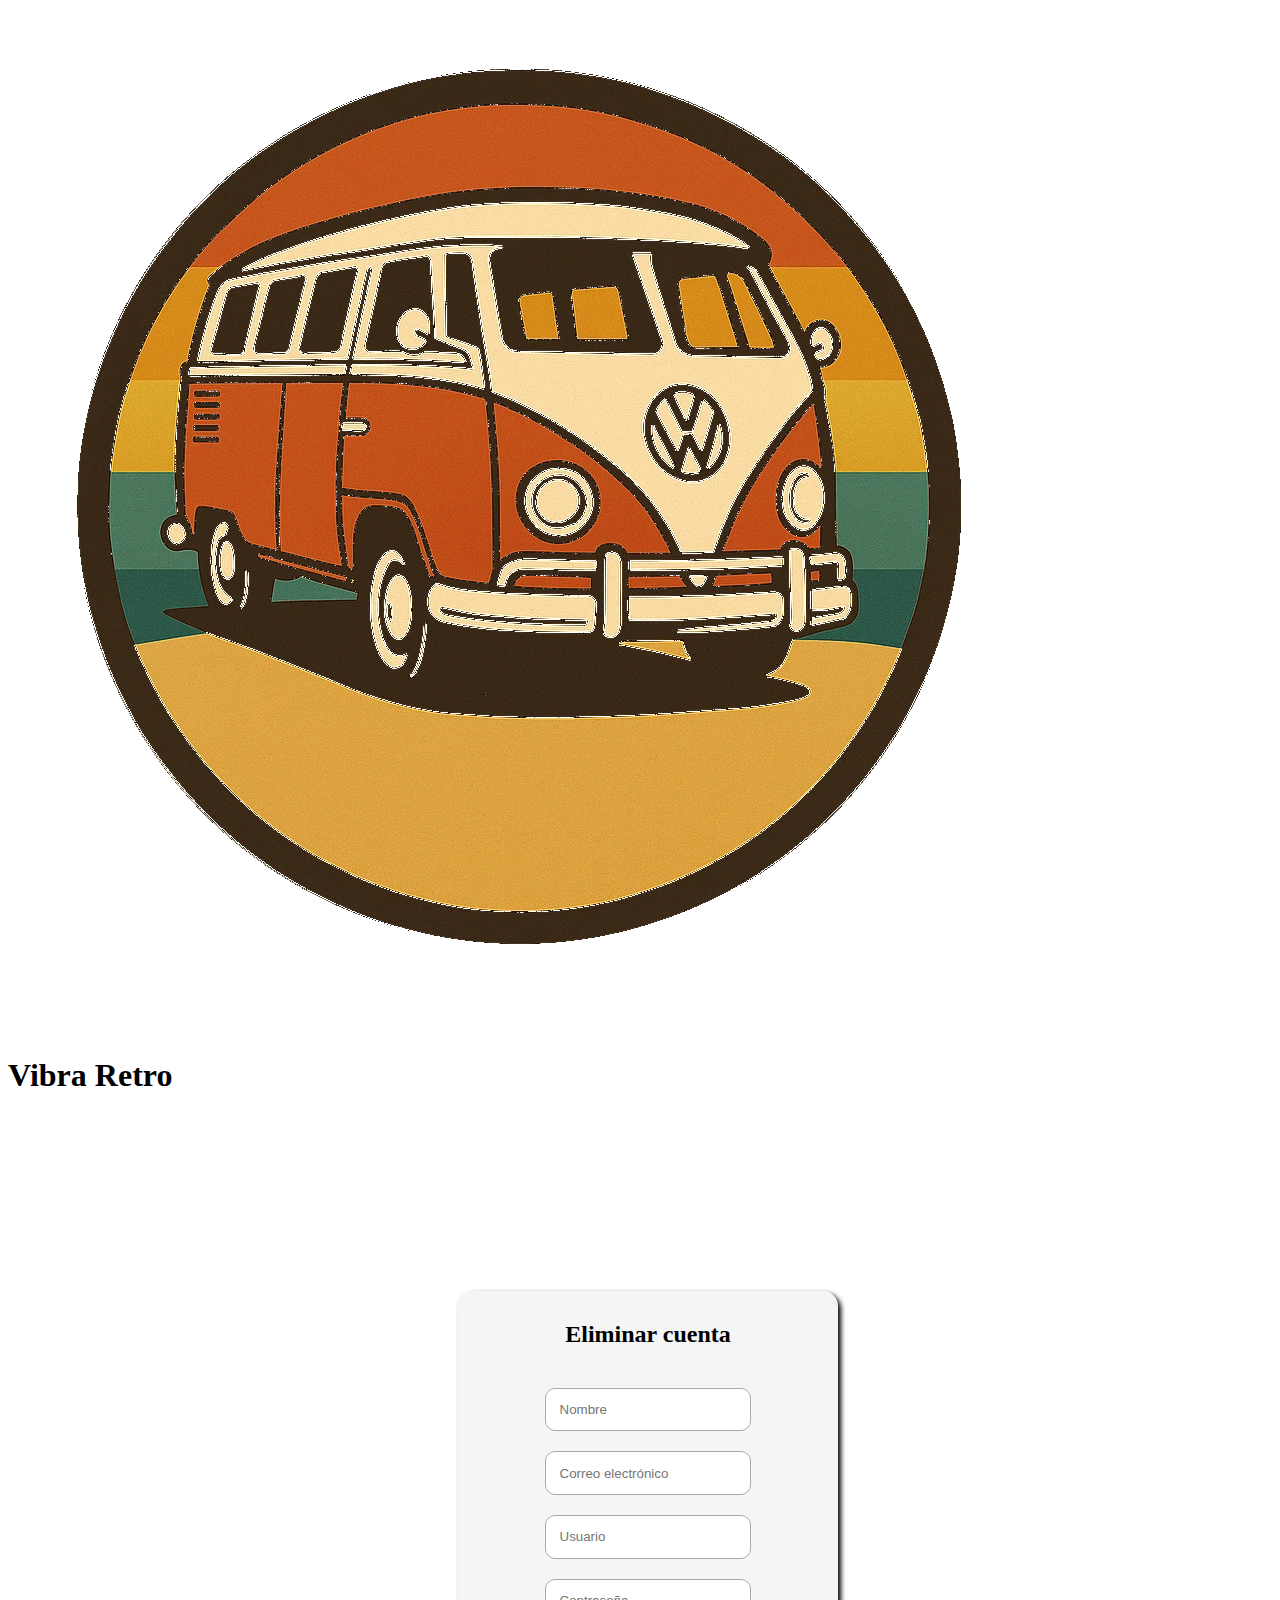
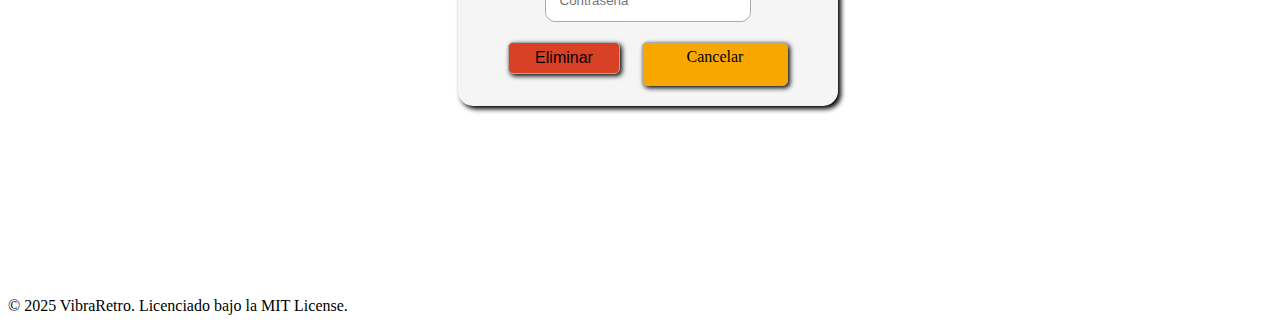
<file: pages/profile-delete-confirmation.html>
<!DOCTYPE html>
<html lang="es">
    <head>
        <meta charset="UTF-8" />
        <meta name="viewport" content="width=device-width, initial-scale=1.0" />
        <title>Vibra Retro</title>
        <link rel="shortcut icon" href="../images/favicon.ico" type="image/x-icon">
        <link rel="stylesheet" href="../styles/style-form.css">
        <link rel="preconnect" href="https://fonts.googleapis.com">
        <link rel="preconnect" href="https://fonts.gstatic.com" crossorigin>
        <link href="https://fonts.googleapis.com/css2?family=Winky+Rough:ital,wght@0,300..900;1,300..900&display=swap" rel="stylesheet">
        <link href="https://fonts.googleapis.com/css2?family=Lobster&display=swap" rel="stylesheet">
    </head>

    <body class="grid-layout">
        <header class="header">
        <img src="../images/combi.webp" alt="Logo de una combi"/>
        <h1>Vibra Retro</h1>
        </header>

        <main class="main-delete-account">
            <section class="form-delete-account">
                <form class="form-common" action="">
                    <h2 class="title-form">Eliminar cuenta</h2>
                    <input type="text" name="name" placeholder="Nombre">
                    <input type="email" name="mail" placeholder="Correo electrónico">
                    <input type="text" name="user" placeholder="Usuario">
                    <input type="password" name="password" placeholder="Contraseña">
                    <div class="button-accion">
                        <button class="form-button button-delete" type="submit">Eliminar</button>
                        <a href="/pages/my-profile.html" class="button-cancel form-button" >Cancelar</a>
                    </div>
                </form>

            </section>
            
            
        </main>

        <footer class="footer">
        <p>© 2025 VibraRetro. Licenciado bajo la MIT License.</p>
        </footer>
        
    </body>
</html>
</file>
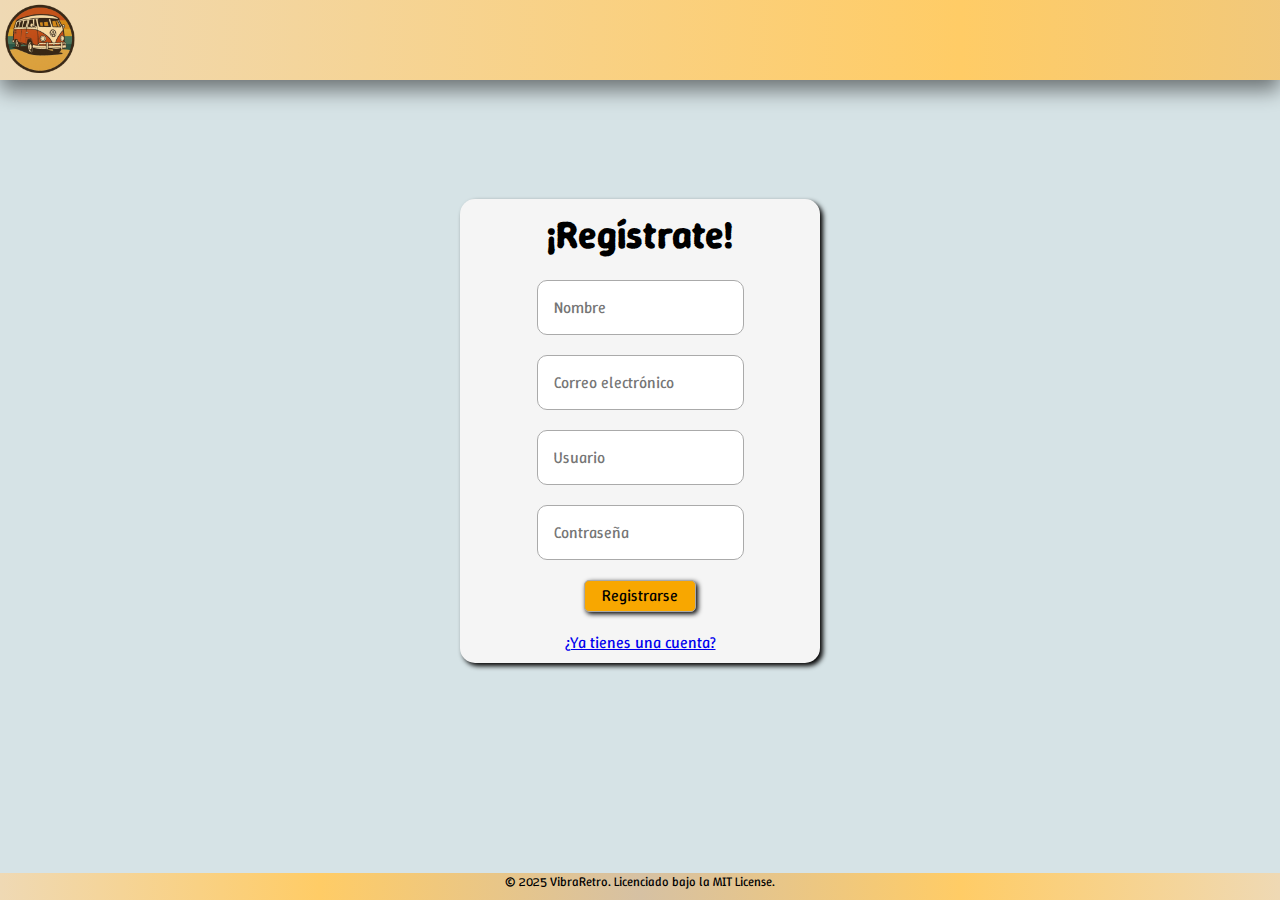
<file: pages/sign-up .html>
<!DOCTYPE html>
<html lang="es">
    <head>
        <meta charset="UTF-8">
        <meta name="viewport" content="width=device-width, initial-scale=1.0">
        <title>Vibra Retro</title>
        <link rel="shortcut icon" href="../images/favicon.ico" type="image/x-icon">
        <link rel="stylesheet" href="../styles/reset.css">
        <link rel="stylesheet" href="../styles/style-form.css">
        <link rel="stylesheet" href="../styles/layout.css">
        <link rel="preconnect" href="https://fonts.googleapis.com">
        <link rel="preconnect" href="https://fonts.gstatic.com" crossorigin>
        <link href="https://fonts.googleapis.com/css2?family=Winky+Rough:ital,wght@0,300..900;1,300..900&display=swap" rel="stylesheet">
        <link href="https://fonts.googleapis.com/css2?family=Lobster&display=swap" rel="stylesheet">
    </head>
    <body class="grid-layout">

        <header class="header">
            <img src="../images/combi.webp" alt="Logo de una combi"/>
            <h1>Vibra Retro</h1>
        </header>

        <main class=" main main-sign-up">
            <section class="form-sign-up">
                <form class="form-common" action="">
                    <h2 class="title-form">¡Regístrate!</h2>
                    <input type="text" name="text" placeholder="Nombre"/>
                    <input type="email" name="email" placeholder="Correo electrónico"/>
                    <input type="text" name="text" placeholder="Usuario"/>
                    <input type="password" name="password" placeholder="Contraseña"/>
                    <button class="form-button" type="submit">Registrarse</button>
                    <a href="../index.html">¿Ya tienes una cuenta?</a>
                </form>

            </section>
            
        </main>

        <footer class="footer">
            <p>© 2025 VibraRetro. Licenciado bajo la MIT License.</p>
        </footer>
    </body>
</html>
</file>
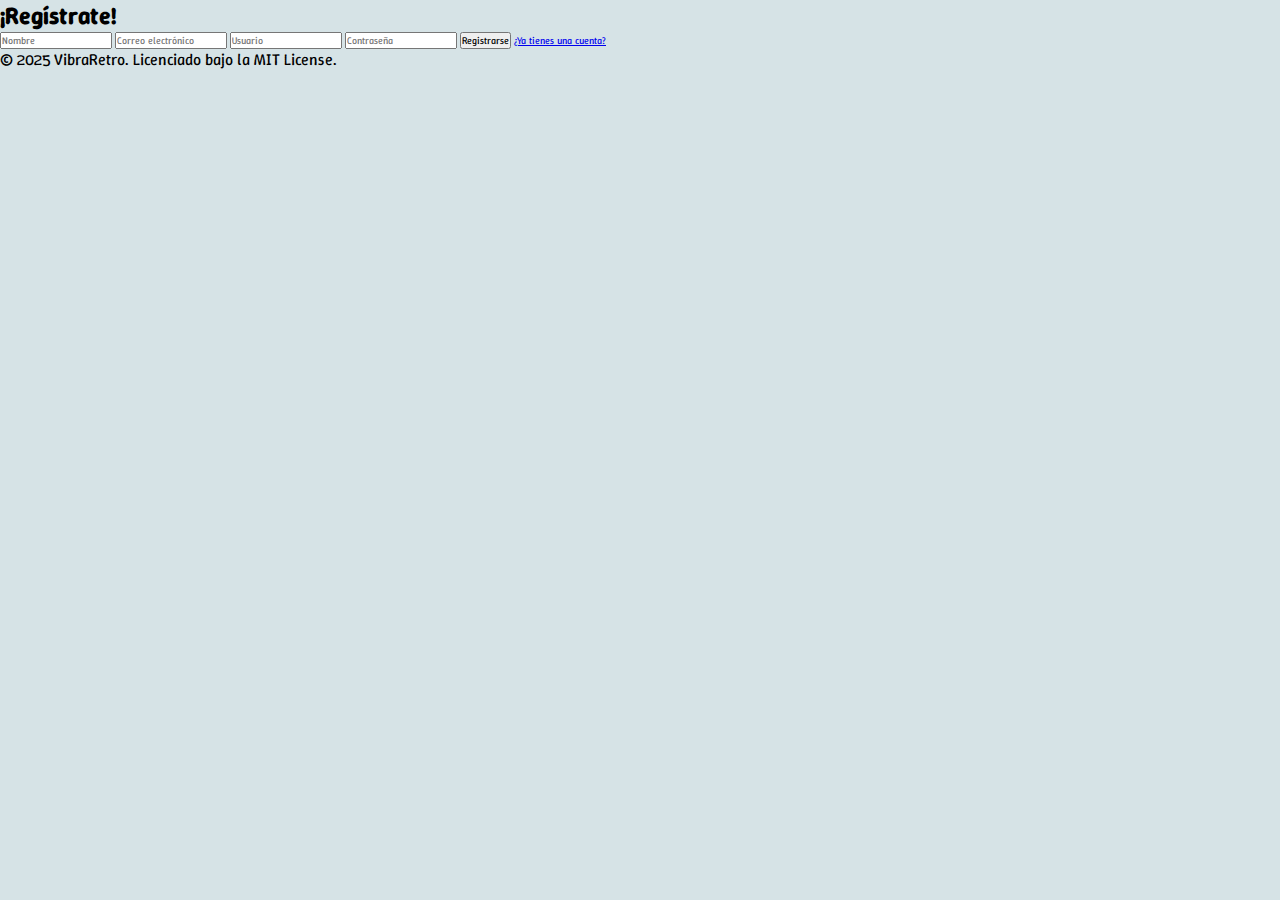
<file: pages/sign-up.html>
<!DOCTYPE html>
<html lang="es">
    <head>
        <meta charset="UTF-8">
        <meta name="viewport" content="width=device-width, initial-scale=1.0">
        <title>Vibra Retro</title>
        <link rel="shortcut icon" href="images/favicon.ico" type="image/x-icon">
        <link rel="stylesheet" href="../styles/style.css">
        <link rel="preconnect" href="https://fonts.googleapis.com">
        <link rel="preconnect" href="https://fonts.gstatic.com" crossorigin>
        <link href="https://fonts.googleapis.com/css2?family=Winky+Rough:ital,wght@0,300..900;1,300..900&display=swap" rel="stylesheet">
        <link href="https://fonts.googleapis.com/css2?family=Lobster&display=swap" rel="stylesheet">
    </head>
    <body>
        <header>
            <img src="../images/combi.webp" alt="Logo de una combi"/>
            <h1>Vibra Retro</h1>
        </header>
        <main class="main-sing-up">
            <form action="">
                <h2 class="title-form">¡Regístrate!</h2>
                <input type="text" name="text" placeholder="Nombre"/>
                <input type="email" name="email" placeholder="Correo electrónico"/>
                <input type="text" name="text" placeholder="Usuario"/>
                <input type="password" name="password" placeholder="Contraseña"/>
                <button type="submit">Registrarse</button>
                <a href="../index.html">¿Ya tienes una cuenta?</a>
            </form>
        </main>

        <footer>
            <p>© 2025 VibraRetro. Licenciado bajo la MIT License.</p>
        </footer>
    </body>
</html>
</file>
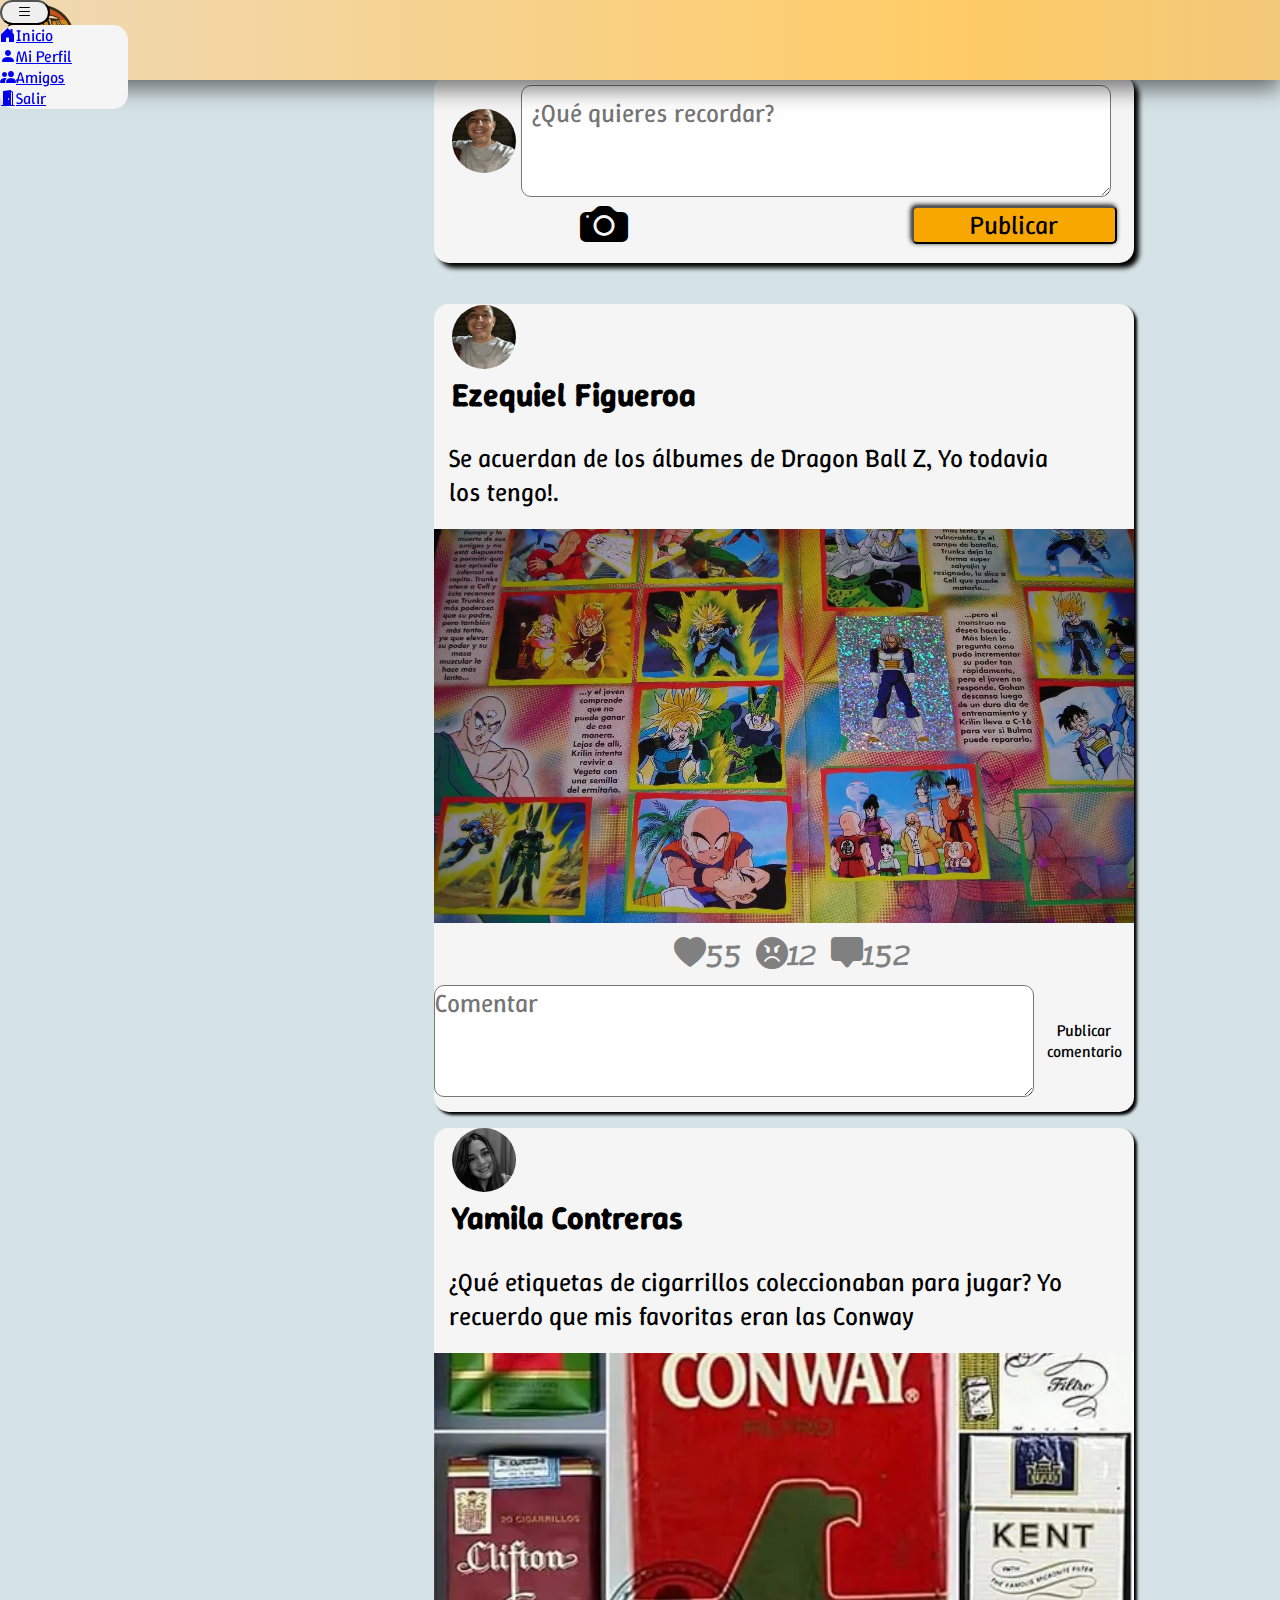
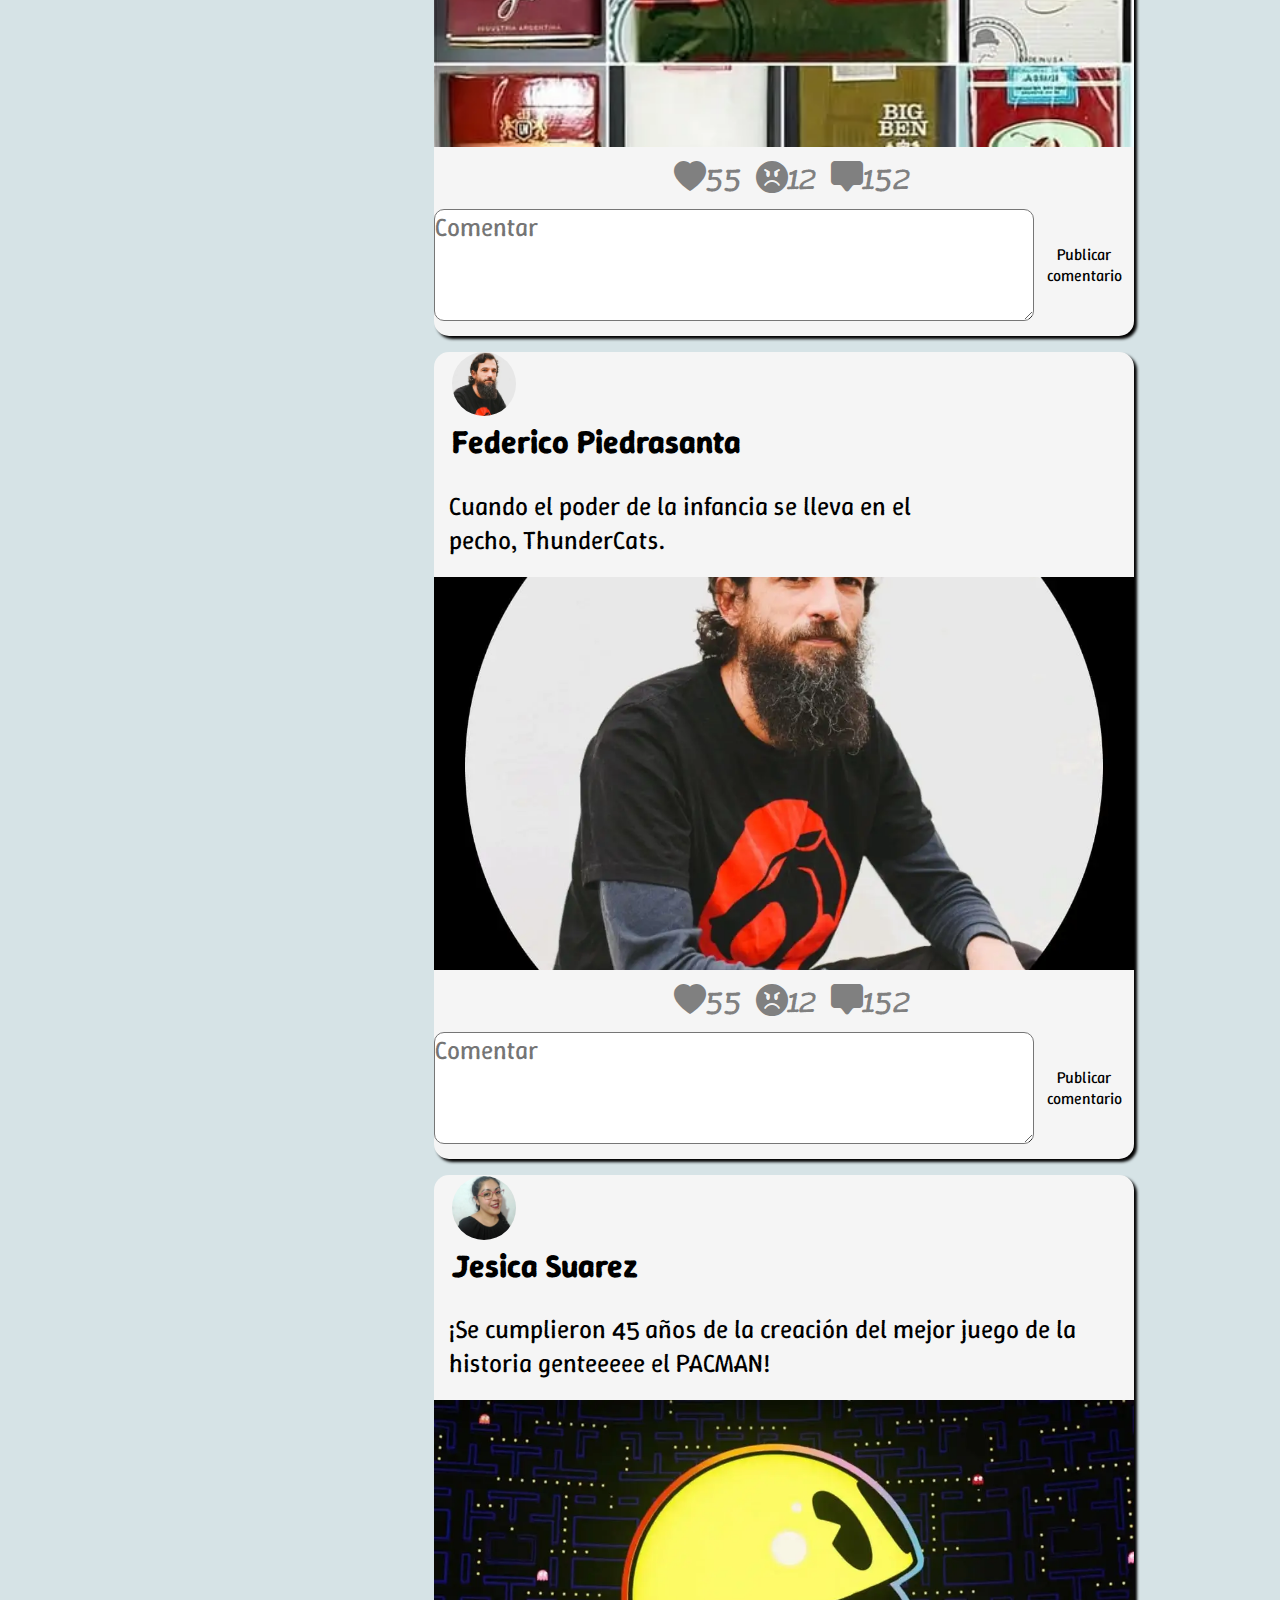
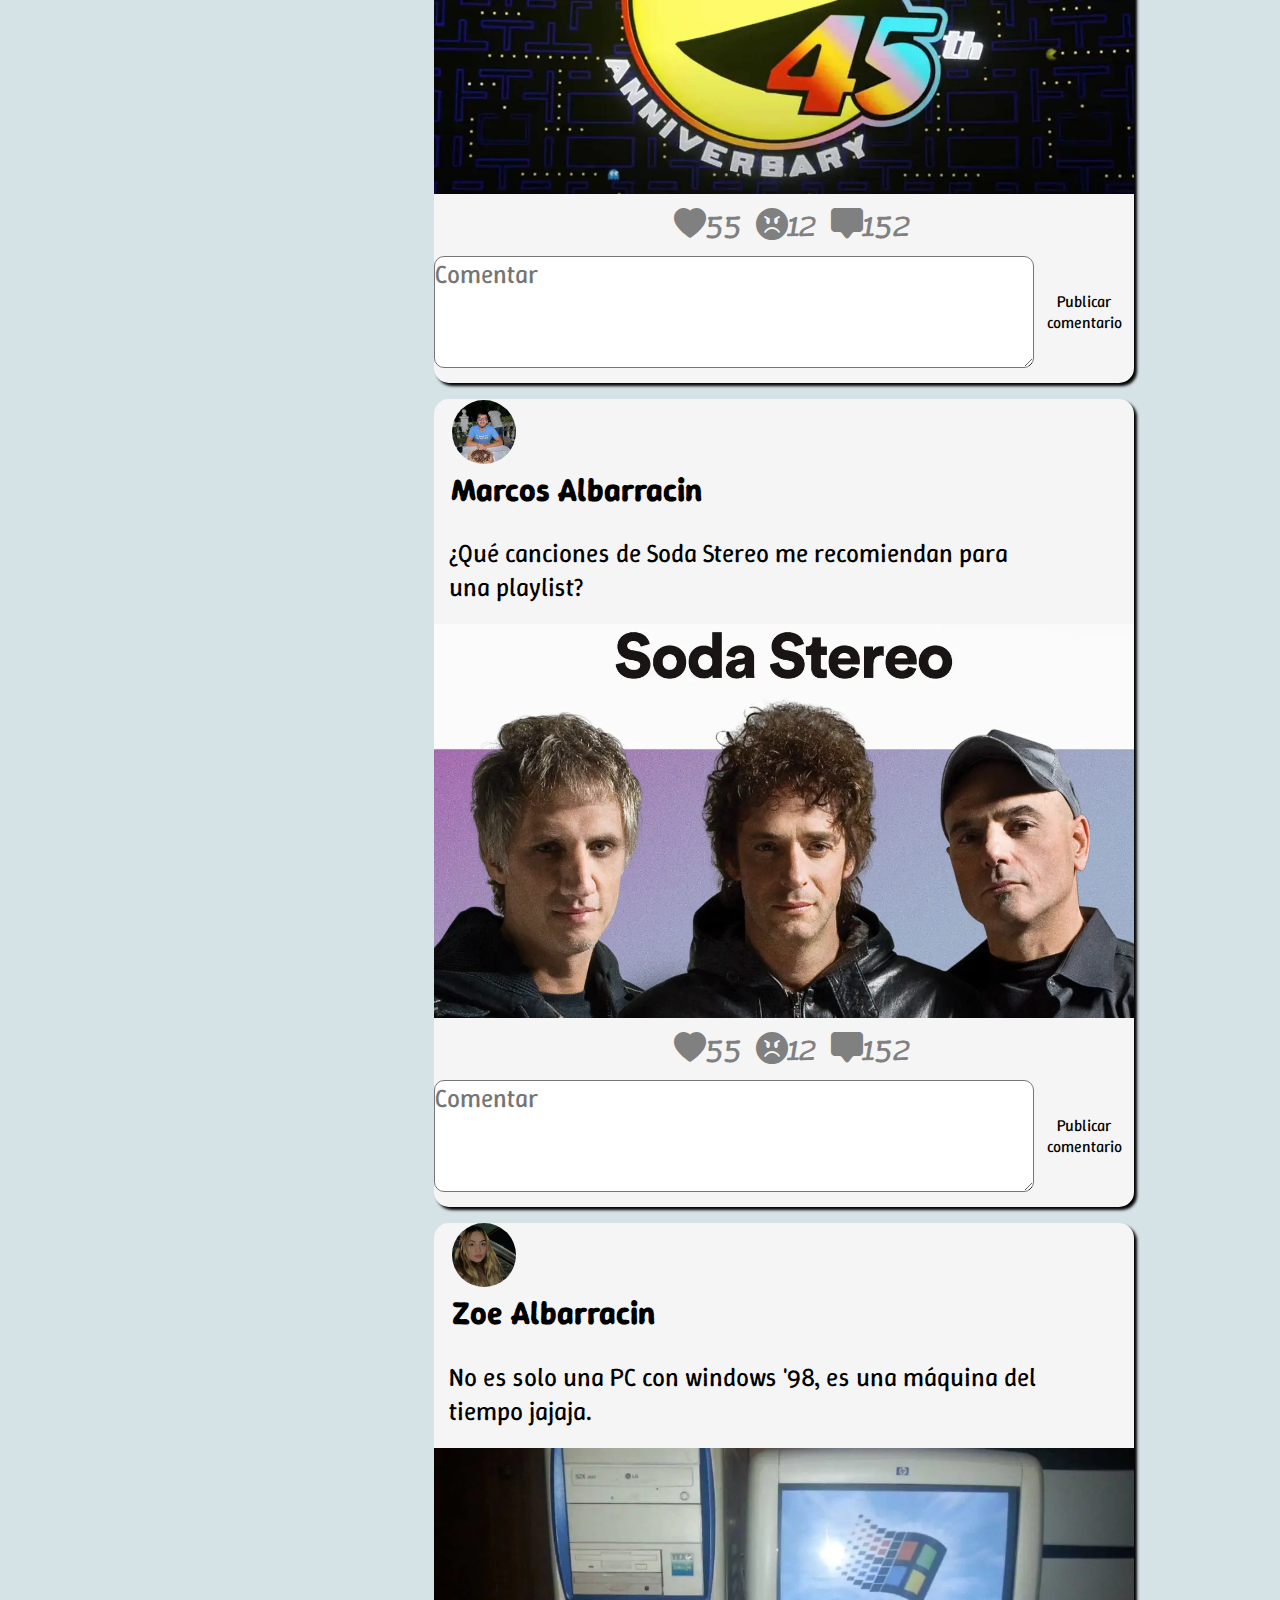
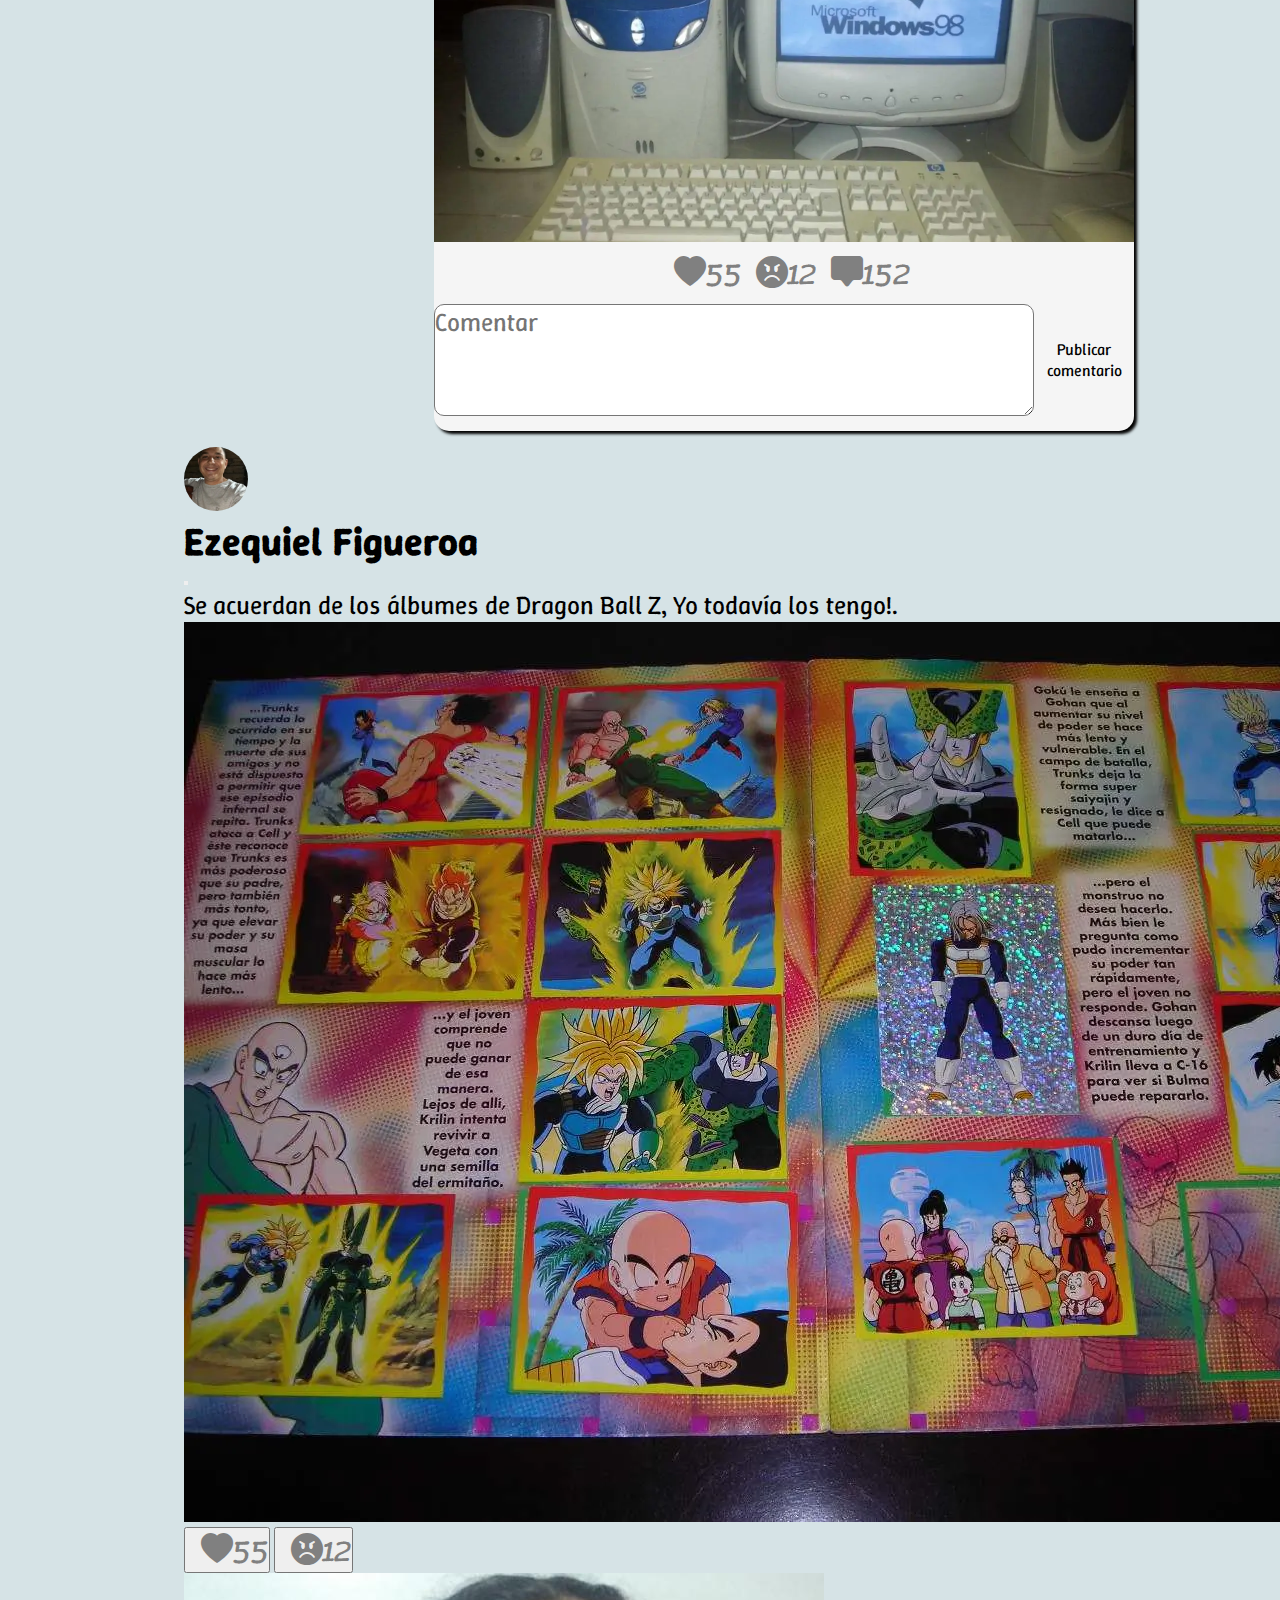
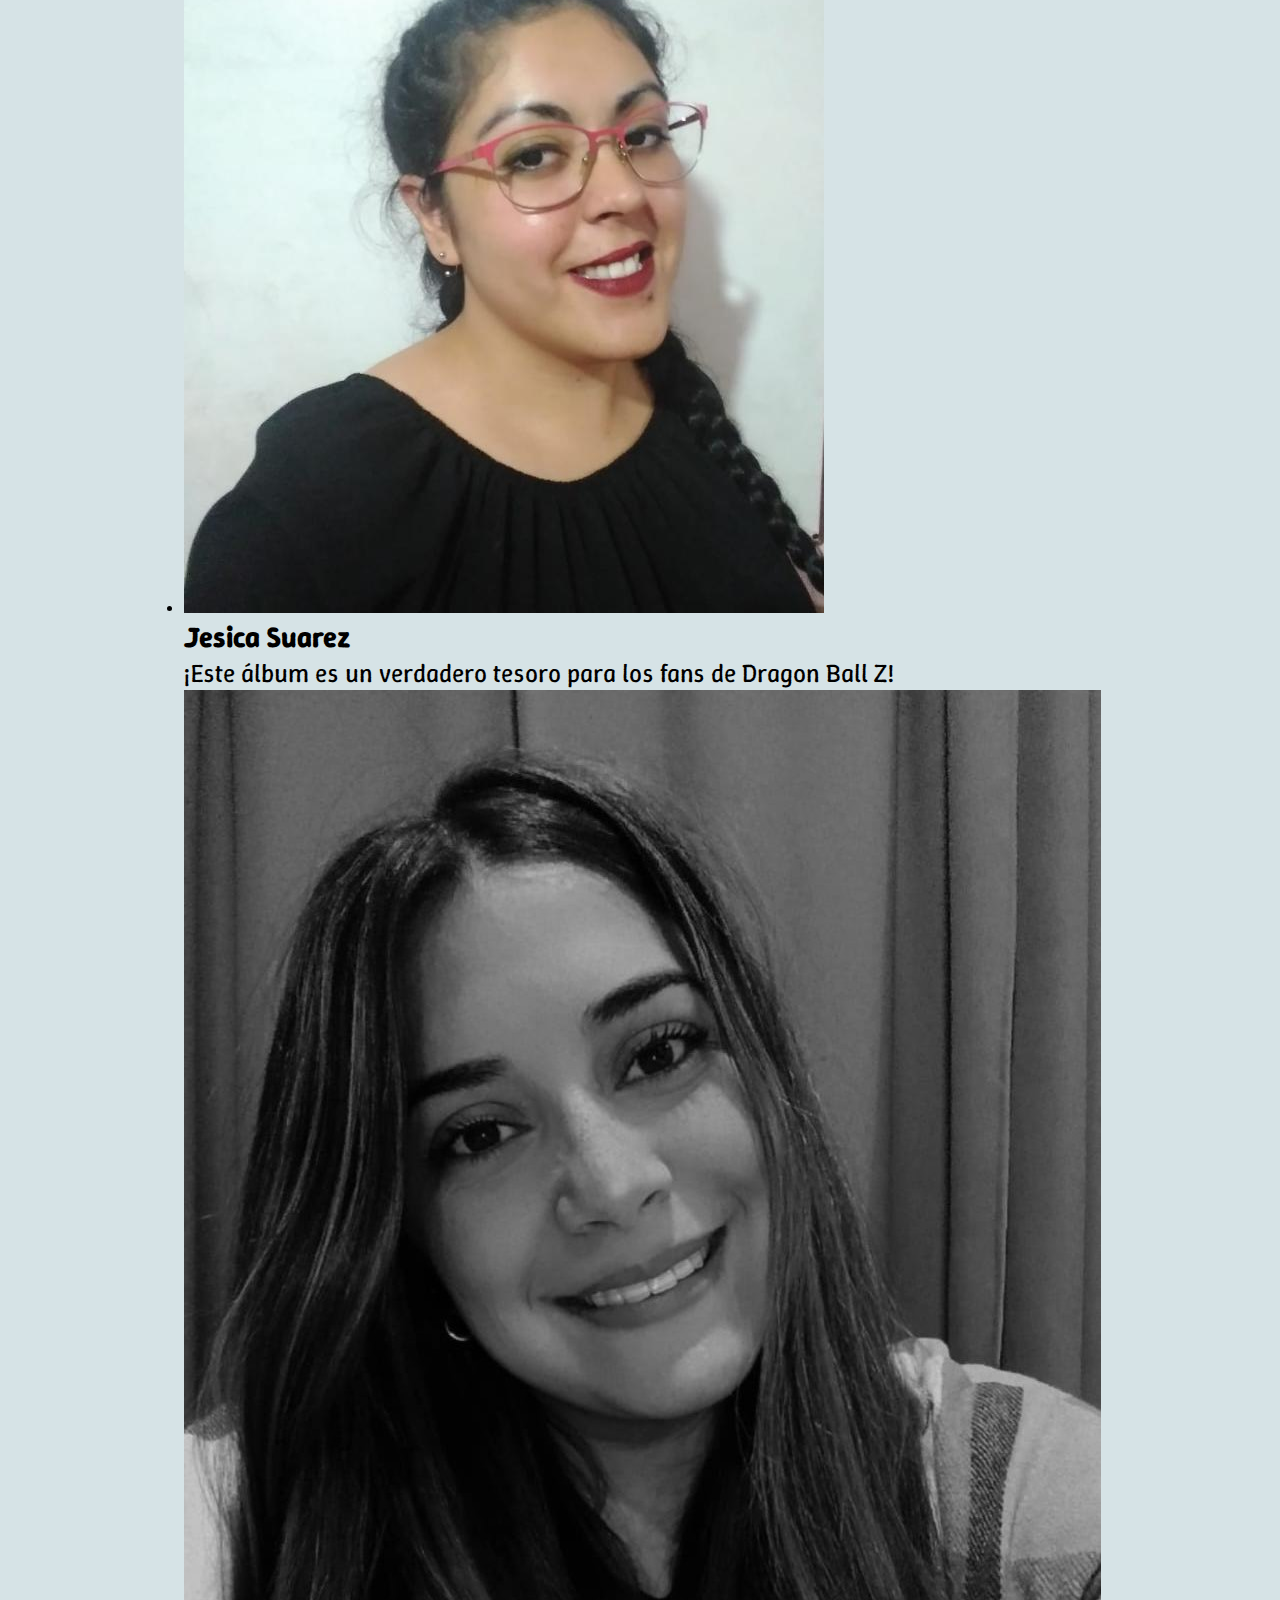
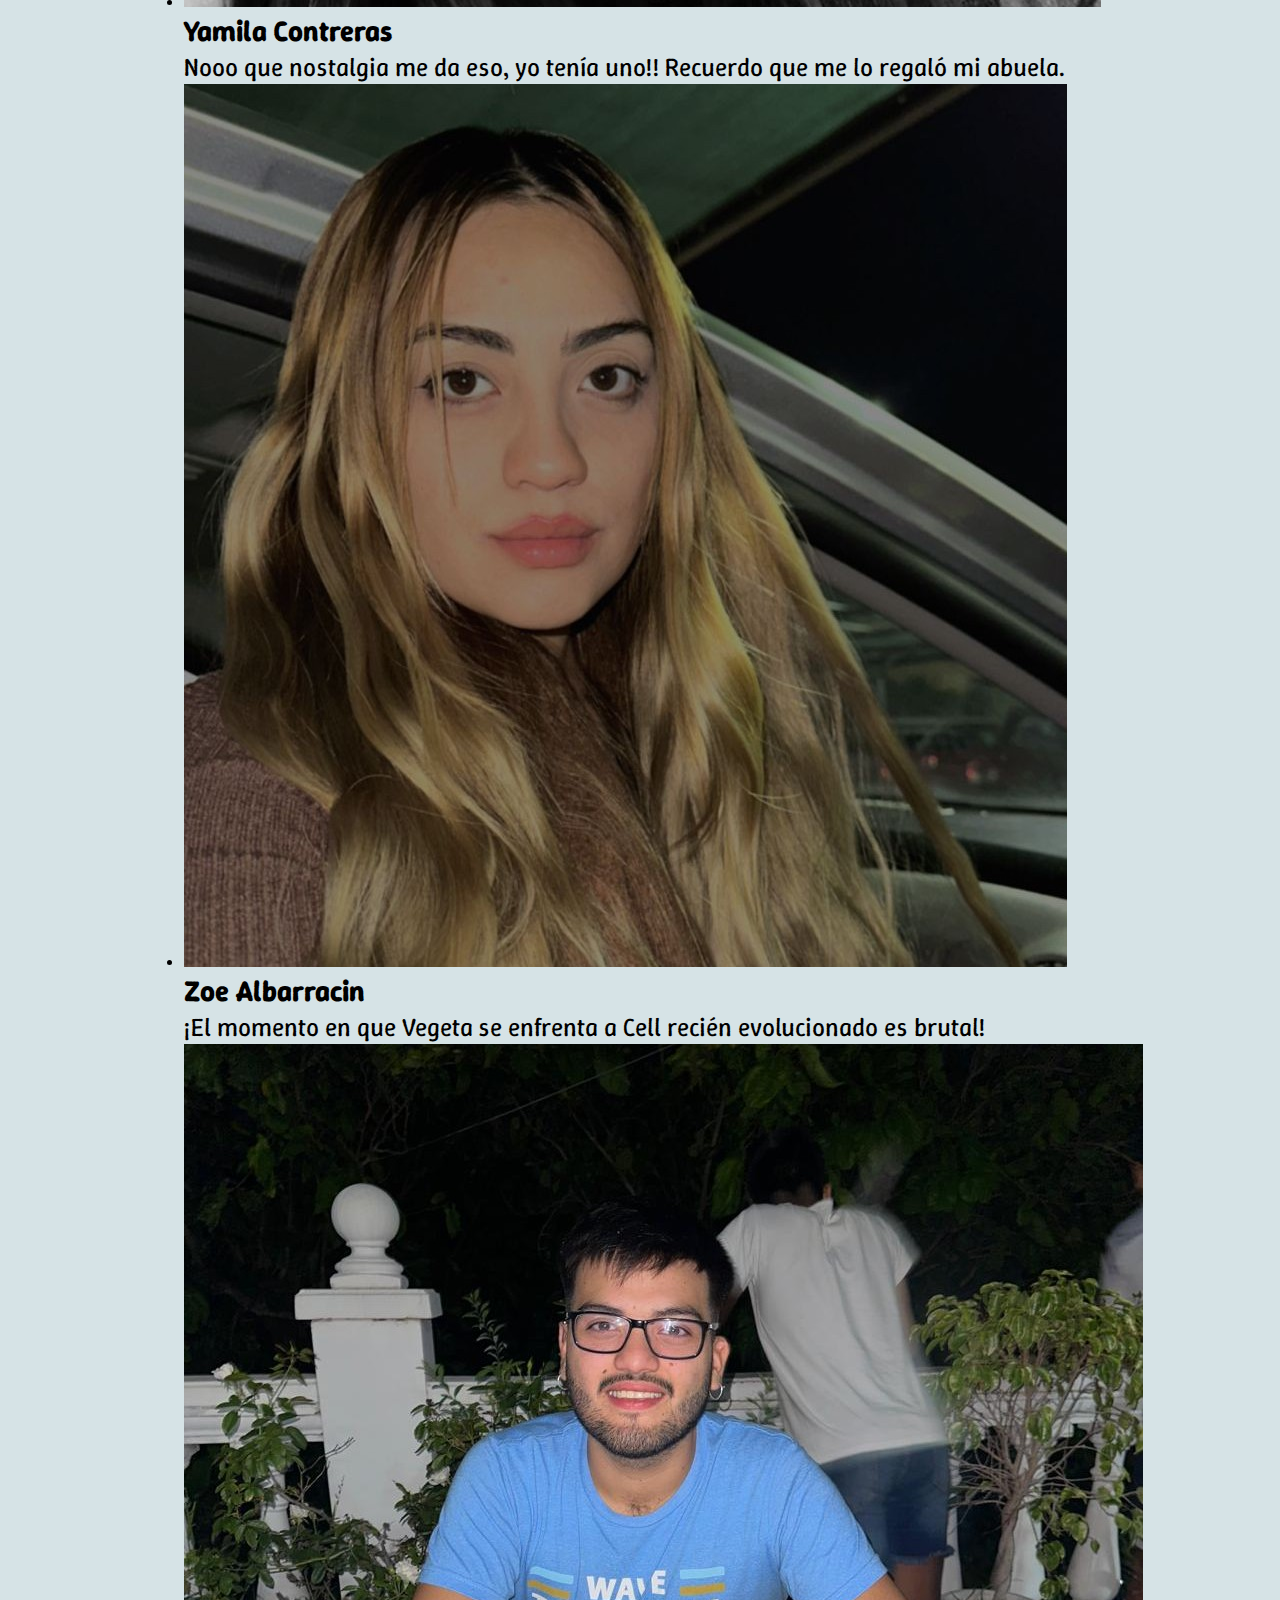
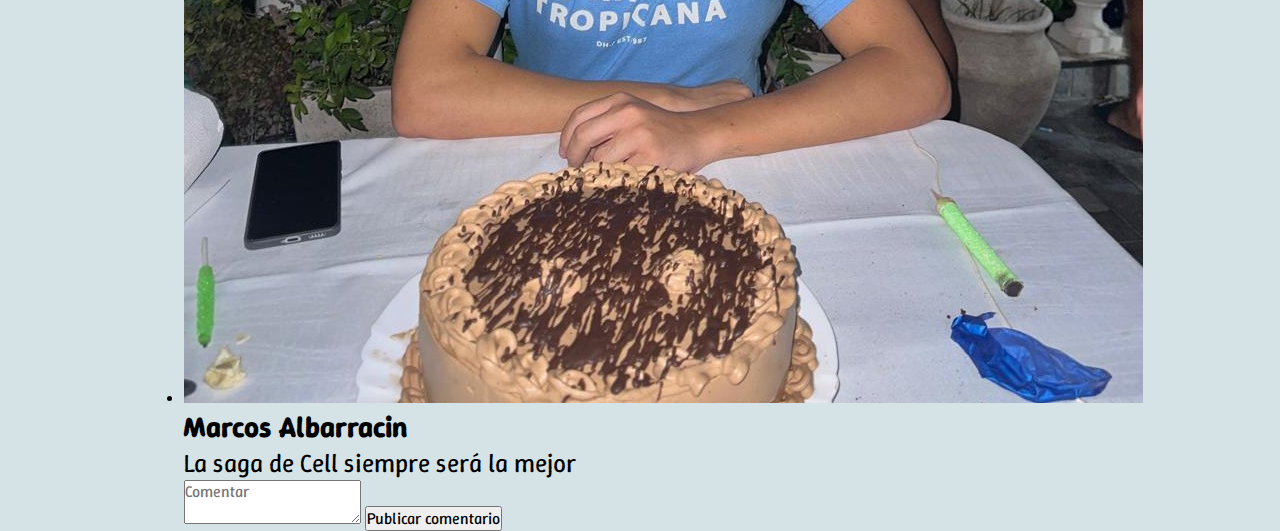
<file: pages/wall.html>
<!DOCTYPE html>
<html lang="en">
<head>
    <meta charset="UTF-8">
    <meta name="viewport" content="width=device-width, initial-scale=1.0">
    <meta name="keywords" content="muro Vibra Retro, retro social network, publicaciones retro, vintage community, compartir recuerdos, retro posts, cultura retro, retro nostalgia, social retro, retro photos, comunidad retro, retro interaction, Vibra Retro users">
    <meta name="description" content="Explorá el muro de Vibra Retro, la red social para amantes de la cultura vintage. Compartí publicaciones, fotos y recuerdos retro con una comunidad apasionada por la nostalgia y el estilo clásico.">
    <title>Inicio | Vibra Retro</title>
    <link rel="shortcut icon" href="../images/favicon.ico" type="image/x-icon">
    <link href="https://cdn.jsdelivr.net/npm/bootstrap@5.3.6/dist/css/bootstrap.min.css" rel="stylesheet" integrity="sha384-4Q6Gf2aSP4eDXB8Miphtr37CMZZQ5oXLH2yaXMJ2w8e2ZtHTl7GptT4jmndRuHDT" crossorigin="anonymous">
    <link rel="stylesheet" href="https://cdn.jsdelivr.net/npm/bootstrap-icons@1.11.1/font/bootstrap-icons.css">
    <link rel="stylesheet" href="../styles/reset.css">
    <link rel="stylesheet" href="../styles/layout.css">
    <link rel="stylesheet" href="../styles/post-profile-style.css">
    <link rel="stylesheet" href="../styles/navbar.css">
    <link rel="preconnect" href="https://fonts.googleapis.com">
    <link rel="preconnect" href="https://fonts.gstatic.com" crossorigin>
    <link href="https://fonts.googleapis.com/css2?family=Winky+Rough:ital,wght@0,300..900;1,300..900&display=swap" rel="stylesheet">
    <link href="https://fonts.googleapis.com/css2?family=Lobster&display=swap" rel="stylesheet">
</head>
<body class="grid-layout">

    <header class="header">
        <img src="../images/combi.webp" alt="Logo de una combi">
        <h1>Vibra Retro</h1>
    </header>

    <nav class=" z-index position-fixed end-0 ms-auto">
        <button class="d-lg-none mt-3 m" data-bs-toggle="collapse" data-bs-target="#collapseExample" role="button" aria-expanded="false" aria-controls="collapseExample">
            <i class="bi bi-list fs-1"></i>
        </button>
        <div class="collapse d-lg-block mt-3" id="collapseExample">
            <ul class="nav d-flex flex-column nav-pills color ">
                <li class="nav-item"><a  class="nav-link active fs-5 d-flex flex-column align-items-center" href="wall.html"><i class="bi bi-house-door-fill fs-1"></i>Inicio</a></li>
                <li class="nav-item"><a class="nav-link text-retro fs-5 d-flex flex-column align-items-center" href="my-profile.html"><i class="bi bi-person-fill fs-1"></i>Mi Perfil</a></li>
                <li class="nav-item"><a class="nav-link text-retro fs-5 d-flex flex-column align-items-center" href="followers.html"><i class="bi bi-people-fill fs-1"></i>Amigos</a></li>
                <li class="nav-item"><a class="nav-link text-retro fs-5 d-flex flex-column align-items-center" href="../index.html"><i class="bi bi-door-open-fill fs-1" ></i>Salir</a></li>
            </ul>
        </div>   
    </nav>

    <main class=" main main-wall">

        <section class="create-post">
            <form class="form-create-post" action="">
                <div class="create-post-main">
                    <img src="../images/photo-profile.webp" alt="Foto de perfil">
                    <textarea name="memory" placeholder="¿Qué quieres recordar?"></textarea>
                </div>  
                <div class="upload-publish">
                    <label for="photo"><i class="bi bi-camera-fill icon-camera"></i></label>
                    <input id="photo" type="file" name="upload-pic" accept="image/*">
                    <button type="submit">Publicar</button>
                </div>
            </form>
        </section>

        <section class="posts">

            <article class="post">
                <div class="post-header">
                    <div class="post-header-user">
                        <img class="user-post" src="../images/photo-profile.webp" alt="Foto de perfil">
                        <h3 id="title-post">Ezequiel Figueroa</h3>
                    </div>    
                </div>
                <div class="post-main">
                    <p>Se acuerdan de los álbumes de Dragon Ball Z, Yo todavia los tengo!.</p>
                    <img src="../images/dragonball.webp" alt="Imagen del post">
                </div>
                <div class="post-reaction">
                    <button type="button"><i class="bi bi-heart-fill reaction-heart">55</i></button>
                    <button type="button"><i class="bi bi-emoji-angry-fill reaction-angry">12</i></button>
                   <button type="submit" class="btn btn-link p-0" data-bs-toggle="modal" data-bs-target="#modalComentarios"><i class="bi bi-chat-square-fill reaction-comment">152</i></button>
                </div>
                    
                <form class="form-comment" action="">
                    <textarea name="comment" placeholder="Comentar"></textarea>
                    <button type="submit">Publicar comentario</i></button>
                </form>    
            </article>
                
            <article class="post">
                <div class="post-header">
                    <div class="post-header-user">
                        <img class="user-post" src="../images/yamilaContreras.jpeg" alt="Foto de perfil">
                        <h3 id="title-post">Yamila Contreras</h3>
                    </div>    
                </div>
                <div class="post-main">
                    <p>¿Qué etiquetas de cigarrillos coleccionaban para jugar? Yo recuerdo que mis favoritas eran las Conway</p>
                    <img src="../images/etiquetas.webp" alt="etiquetas">
                </div>
                <div class="post-reaction">
                    <button type="button"><i class="bi bi-heart-fill reaction-heart">55</i></button>
                    <button type="button"><i class="bi bi-emoji-angry-fill reaction-angry">12</i></button>
                    <button type="submit" class="btn btn-link p-0" data-bs-toggle="modal" data-bs-target="#modalComentarios"><i class="bi bi-chat-square-fill reaction-comment">152</i></button>
                </div>
                <form class="form-comment" action="">
                    <textarea name="comment" placeholder="Comentar"></textarea>
                    <button type="submit">Publicar comentario</button>
                </form>
            </article>

            <article class="post">
                <div class="post-header">
                    <div class="post-header-user">
                        <img class="user-post" src="../images/fedePiedrasanta-min.jpeg" alt="Foto de perfil">
                        <h3 id="title-post">Federico Piedrasanta</h3>
                    </div>    
                </div>
                <div class="post-main">
                    <p>Cuando el poder de la infancia se lleva en el pecho, ThunderCats.</p>
                    <img src="../images/profe.webp" alt="ThunderCats">
                </div>
                <div class="post-reaction">
                    <button type="button"><i class="bi bi-heart-fill reaction-heart">55</i></button>
                    <button type="button"><i class="bi bi-emoji-angry-fill reaction-angry">12</i></button>
                    <button type="submit" class="btn btn-link p-0" data-bs-toggle="modal" data-bs-target="#modalComentarios"><i class="bi bi-chat-square-fill reaction-comment">152</i></button>
                </div>
                <form class="form-comment" action="">
                    <textarea name="comment" placeholder="Comentar"></textarea>
                    <button type="submit">Publicar comentario</button>
                </form>
            </article>
            
            <article class="post">
                <div class="post-header">
                    <div class="post-header-user">
                        <img class="user-post" src="../images/jesica-min.jpeg" alt="Foto de perfil">
                        <h3 id="title-post">Jesica Suarez</h3>
                    </div>    
                </div>
                <div class="post-main">
                    <p>¡Se cumplieron 45 años de la creación del mejor juego de la historia genteeeee el PACMAN! </p>
                    <img src="../images/pacman.webp" alt="pacman">
                </div>
                <div class="post-reaction">
                    <button type="button"><i class="bi bi-heart-fill reaction-heart">55</i></button>
                    <button type="button"><i class="bi bi-emoji-angry-fill reaction-angry">12</i></button>
                    <button type="submit" class="btn btn-link p-0" data-bs-toggle="modal" data-bs-target="#modalComentarios"><i class="bi bi-chat-square-fill reaction-comment">152</i></button>
                </div>
                <form class="form-comment" action="">
                    <textarea name="comment" placeholder="Comentar"></textarea>
                    <button type="submit">Publicar comentario</button>
                </form>
            </article>
        
            <article class="post">
                <div class="post-header">
                    <div class="post-header-user">
                        <img class="user-post" src="../images/marcos-min.jpeg" alt="Foto de perfil">
                        <h3 id="title-post">Marcos Albarracin</h3>
                    </div>    
                </div>
                <div class="post-main">
                    <p>¿Qué canciones de Soda Stereo me recomiendan para una playlist? </p>
                    <img src="../images/soda.webp" alt="sodastereo">
                </div>
                <div class="post-reaction">
                    <button type="button"><i class="bi bi-heart-fill reaction-heart">55</i></button>
                    <button type="button"><i class="bi bi-emoji-angry-fill reaction-angry">12</i></button>
                    <button type="submit" class="btn btn-link p-0" data-bs-toggle="modal" data-bs-target="#modalComentarios"><i class="bi bi-chat-square-fill reaction-comment">152</i></button>
                </div>
                <form class="form-comment" action="">
                    <textarea name="comment" placeholder="Comentar"></textarea>
                    <button type="submit">Publicar comentario</button>
                </form>
            </article>

            <article class="post">
                <div class="post-header">
                    <div class="post-header-user">
                        <img class="user-post" src="../images/Zoe.jpeg" alt="Foto de perfil">
                        <h3 id="title-post">Zoe Albarracin</h3>
                    </div>    
                </div>
                <div class="post-main">
                    <p>No es solo una PC con windows '98, es una máquina del tiempo jajaja.</p>
                    <img src="../images/windows.webp" alt="windows98">
                </div>
                <div class="post-reaction">
                    <button type="button"><i class="bi bi-heart-fill reaction-heart">55</i></button>
                    <button type="button"><i class="bi bi-emoji-angry-fill reaction-angry">12</i></button>
                    <button type="submit" class="btn btn-link p-0" data-bs-toggle="modal" data-bs-target="#modalComentarios"><i class="bi bi-chat-square-fill reaction-comment">152</i></button>
                </div>
                <form class="form-comment" action="">
                    <textarea name="comment" placeholder="Comentar"></textarea>
                    <button type="submit">Publicar comentario</button>
                </form>
            </article>

        </section>

        <section class="modal fade modal-comentarios" id="modalComentarios" tabindex="-1" aria-labelledby="modalComentariosLabel" aria-hidden="true">
            <div class="modal-dialog modal-lg modal-dialog-scrollable">
                <div class="modal-content">
      
     
                    <div class="modal-header d-flex align-items-center justify-content-between back-modal-header">
                        <div class="d-flex align-items-center">
                            <img src="../images/photo-profile.webp" alt="Foto de perfil" class="user-post me-3">
                            <h2 class="modal-title mb-0 size-title-modal" id="modalComentariosLabel">Ezequiel Figueroa</h2>
                        </div>
                        <button type="button" class="btn-close" data-bs-dismiss="modal" aria-label="Cerrar"></button>
                    </div>
                    
                    <div class="modal-body back-modal-body">
                        <p>Se acuerdan de los álbumes de Dragon Ball Z, Yo todavía los tengo!.</p>
                        <img src="../images/dragonball.webp" alt="Imagen del post" class="img-fluid rounded mb-3">

                        <div class="d-flex justify-content-start gap-3 mb-4">
                            <button type="button" class="border-0" ><i class="bi bi-heart-fill reaction-heart">55</i></button>
                            <button type="button" class="border-0"><i class="bi bi-emoji-angry-fill reaction-angry">12</i></button>
                        </div>

                        <ul class="list-unstyled">
                            <li class="d-flex mb-3 shadow-lg">
                                <img src="../images/jesica-min.jpeg" alt="Foto de perfil" class="rounded-circle me-2 width-user">
                                <div>
                                    <h4 class="mb-1">Jesica Suarez</h4>
                                    <p class="mb-0">¡Este álbum es un verdadero tesoro para los fans de Dragon Ball Z!</p>
                                </div>
                            </li>

                            <li class="d-flex mb-3 shadow-lg">
                                <img src="../images/yamilaContreras.jpeg" alt="Foto de perfil" class="rounded-circle me-2 width-user">
                                <div>
                                    <h4 class="mb-1">Yamila Contreras</h4>
                                    <p class="mb-0">Nooo que nostalgia me da eso, yo tenía uno!! Recuerdo que me lo regaló mi abuela.</p>
                                </div>
                            </li>

                            <li class="d-flex mb-3 shadow-lg">
                                <img src="../images/Zoe.jpeg" alt="Foto de perfil" class="rounded-circle me-2 width-user">
                                <div>
                                    <h4 class="mb-1">Zoe Albarracin</h4>
                                    <p class="mb-0">¡El momento en que Vegeta se enfrenta a Cell recién evolucionado es brutal!</p>
                                </div>
                            </li>
                                                 
                            </li>
                            <li class="d-flex mb-3 shadow-lg">
                                <img src="../images/marcos-min.jpeg" alt="Foto de perfil" class="rounded-circle me-2 width-user">
                                <div>
                                    <h4 class="mb-1">Marcos Albarracin</h4>
                                    <p class="mb-0">La saga de Cell siempre será la mejor</p>
                                </div>
                            </li>
          
                        </ul>

                        <form action="">
                            <textarea class="form-control mb-2 size-content-modal" name="comment" placeholder="Comentar"></textarea>
                            <button type="submit" class=" size-content-modal btn btn-success btn-sm">Publicar comentario</button>
                        </form>
                    </div>
      
                </div>
            </div>
        </section>

    </main>
    <script src="https://cdn.jsdelivr.net/npm/bootstrap@5.3.6/dist/js/bootstrap.bundle.min.js" integrity="sha384-j1CDi7MgGQ12Z7Qab0qlWQ/Qqz24Gc6BM0thvEMVjHnfYGF0rmFCozFSxQBxwHKO" crossorigin="anonymous"></script>

</body>
</html>
</file>
<file: styles/style.css>
*
{
  margin: 0;
  padding: 0;
}
*,
*::before,
*::after {
  box-sizing: border-box;
}

html {
  font-size: 62.5%;
}
  
body {
  min-height: 100dvh; 
}
input,
button,
textarea,
select {
  font: inherit;
}
  
p {
  text-wrap: pretty;
  font-size: 1em;
}

h1,
h2,
h3,
h4,
h5,
h6 {
  text-wrap: balance;
}
  
img,
video,
svg {
  height: auto;
  max-width: 100%;
}
  
@media (prefers-reduced-motion: reduce) {
  *,
  *::before,
  *::after {
    animation-duration: 0.01ms !important;
    animation-iteration-count: 1 !important;
    transition-duration: 0.01ms !important;
    scroll-behavior: auto !important;
    transition: none;
  }
}
  
body{
  font-family: "Winky Rough";
  
}

h1{
  font-family: "Lobster";
  font-size: 3em;
 }

h2 {
  font-size: 2.4em;
}

h3 {
  font-size: 2em;
}

h4 {
  font-size: 1.8em;
}

h5 {
  font-size: 1.6em;
}

p{
  font-size: 1.6em;
}

header,nav,.modal-edit-profile,.modal-edit-post,.modal-view-comments{
  display: none;
}

body{
  background-color: #d6e3e6;
}

.main-profile,.main-wall{
  display: flex;
  flex-direction: column;
  gap: 10px;
  align-items: center;
  
}

.profile-container{
  display: flex;
  flex-direction: column;
  position: relative;
  margin-bottom: 90px;
}

.profile-container-row{
  display: flex;
  justify-content: space-between;
  
  
  
}
.cover-photo{
  width: 100vw;
  height: 20vh;
  

  
}

.profile-photo{
  position: absolute;
  width: 40vw;
  height: auto;
  bottom: -85px;
  left: 125px;
}

.profile-container-row button{
  background-color: #709699;
  width: 15vw;
  height: 3vh;
  font-size: 1em;
  border-radius: 5px;
  position: absolute;
  right: 10px;
}

.profile-container-row h2{
  position: absolute;
  right: 115px;
  bottom: -85px;
}


.form-create-post{
  background-color: whitesmoke;
  display: flex;
  flex-direction: column;
  width: 95vw;
  height: 15vh;
  border-radius: 15px;  
  gap: 0px;
  
}

.create-post-main{
  display: flex;
  flex-direction: row;
  justify-content: flex-start;
  width:95vw;
  margin-top: 10px;
  
}


.form-create-post img{
  width: 15vw;
  height: auto;

}
.form-create-post textarea{
  width: 77vw;
  height: 7vh;
  font-size: 1.6em;
  padding: 10px;
}

.upload-publish{
  width: 95vw;
  height: 5vh;
  display: flex;
  flex-direction: row;
  justify-content: space-between;
  align-items: center;
  
  
}

.upload-publish button{
  width: 25vw;
  height: 4vh;
  border-radius: 10px;
  font-size: 1.6em;
  background-color: #709699;
  margin-right: 12px;
  
  
}

.upload-publish input{
  display: none;
 
}

.icon-camera{
  font-size: 4em;
  margin-left: 65px;
}

.posts{
  display: flex;
  justify-content: center;
  flex-direction: column;
  gap: 16px;
}
.post{
  background-color: whitesmoke;
  width: 95vw;
  height:auto;
  display: flex;
  flex-direction: column;
  border-radius: 15px;
  gap:10px;
  
}



.post-header{
  display: flex;
  flex-direction: row;
  align-items: center;
}

.post-header button{
  margin-left: 125px;
  background-color: whitesmoke;
  border: none;
}

.user-post{
  width: 15vw;
  height: auto;
  justify-self: flex-start;
}

.post-header h3{
  
}

.post-main{
  display: flex;
  flex-direction: column;
  gap: 10px;
  
}

.post-main p{
  margin: 15px;
}

.post-main img{
  width: 100vw;
  height: 35vh;
  align-self: center;

}

.post-reaction{
  display: flex;
  flex-direction: row;
}

.post-reaction button{
  background-color: whitesmoke;
  border: none;
}

.reaction-heart, .reaction-comment, .reaction-angry,.report{
  font-size: 2em;
  margin-left: 15px;
  color: grey;
  
}


.reaction-heart:hover{
  color: red;
}


.reaction-angry:hover{
  color: rgb(248, 53, 53);
}

.reaction-comment:hover{
  color: rgb(190, 187, 0);
}



.form-comment{
  display: flex;
  flex-direction: row;
  margin-bottom: 15px;
  margin-left: 15px;
}

.form-comment textarea{
  width: 80vw;
  height: 7vh;
  font-size: 1.6em;
}
</file>
<file: styles/followers-style.css>
.main-followers {
    display: flex;
    flex-direction: column;
    align-items: center;
    gap: 15px;
}

.search-filter-user {
    display: flex;
    flex-direction: column;
    align-items: center;
    gap: 10px;
    padding: 10px;
    max-width: 800px;
    margin-top: 50px;
    width: 100vw;
}

.search-filter {
    width: 75vw;
    height: 4rem;
    max-width: 800px;
    font-size: 1.6em;
    padding-left: 5px;
    border-radius: 5px;
}

.list-users {
    display: flex;
    flex-direction: column;
    align-items: center;
    width: 90vw;
    max-height: 60vh;
    max-width: 800px;
    background-color: whitesmoke;
    overflow-y: auto;
    list-style: none;
    padding-left: 0;
    border-radius: 5px;
    box-shadow: 4px 4px 5px black;
}

.item-follower {
    width: 85%;
    display: flex;
    align-items: center;
    justify-content: start;
    gap: 1rem;
    padding: 1rem;
    box-sizing: border-box;
    margin: 10px;
    border: solid 2px black;
    background-color: white;
    border-radius: 5px;
    
}

.item-follower img {
    width: 80px;
    height: 80px;
    object-fit: cover;
    border-radius: 50%;
}

.user-info {
    display: flex;
    flex-direction: column;
    justify-content: center;
    gap: 0.5rem;
}

.user-info a {
    font-size: 1.6em;
    text-decoration: none;
    color: black;
    font-weight: bold;
}

.button-following,
.button-delete-following {
    width: 7em;
    height: 2em;
    font-size: 1.6em;
    border-radius: 5px;
    box-shadow: 2px 2px 5px black;
    text-align: center;
    border: none;
}

.button-following {
    background-color: #f8a700;
    color: black;
}

.button-following:hover{
    background-color: #a34f07;

}

.button-delete-following {
    background-color: #d94127;
    color: black;
}

.button-delete-following:hover{
    background-color: #97230f;

}


@media screen and (min-width: 1024px) {
    .search-filter-user {
        flex-direction: row;
        justify-content: center;
    }

    .list-users {
        flex-direction: row;
        justify-content: center;
        flex-wrap: wrap;
        max-height: none;
        overflow-y: visible;
    }

    .item-follower {
        flex-direction: column;
        justify-content: center;
        align-items: center;
        width: 15vw;
        aspect-ratio: 1 / 1;
        margin: 10px;
        text-align: center;
        gap: 1rem;
    }

    .item-follower img {
        width: 60%;
        height: auto;
    }

    .user-info {
        align-items: center;
    }

    html{
        font-size: 70%;
    }
}
</file>
<file: styles/navbar.css>
.color{
    background-color: #f5f5f5;
    width: 8rem;
    height: auto;
    border-radius: 15px;
    margin-right: 1rem;
   
}

.font{
    font-size: 2em;
}  

.z-index{
    z-index: 10;
    
}

.m{
    margin-right: 43px;
    width: 50px;
    border-radius: 15px;
}

@media screen and (min-width: 1024px){
    nav{
        right: 0;
        top: 4rem;
    }
    
}
</file>
<file: styles/layout.css>
.grid-layout {
  display: grid;
  background-color: #d6e3e6;
  grid-template-areas:
    "header"
    "main"
    "footer";
  grid-template-rows: 3em auto 3vh;
  grid-template-columns: 1fr;
  height: 100vh;
}

.header {
  grid-area: header;
  display: flex;
  flex-direction: row;
  gap: 5px;
  align-items: center;
  width: 100vw;
  height: auto;
  position: fixed;
  background: repeating-linear-gradient(to right, #EFD9B4, #ffcc66, #d6c1a3, #ffcc66, #EFD9B4);
  background-size: 300% 100%;
  animation: moverDegrade 1s linear infinite;
  box-shadow: 0 10px 20px rgba(0, 0, 0, 0.5);
  z-index: 10;
}

@keyframes moverDegrade {
  0% {
    background-position: 0% 50%;
  }
  100% {
    background-position: 100% 50%;
  }
  
}

.header img{
  width: 5em;
  aspect-ratio: 1/1;
  animation: giroMoneda 6s linear infinite;
  transform-style: preserve-3d;
  backface-visibility: hidden;
}

@keyframes giroMoneda {
  0% {
    transform: rotateY(360deg);
  }
}  

.header h1 {
  color:black;
  overflow: hidden;
  white-space: nowrap;
  width: 0;
  animation: escribir 2s steps(20) infinite;
}

@keyframes escribir {
  to {
    width: 12ch;
  }
}


.footer {
  grid-area: footer;
  text-align: center;
  font-size: 0.5em;
  background: repeating-linear-gradient(to right, #EFD9B4, #ffcc66, #d6c1a3, #ffcc66, #EFD9B4);
}

.main {
  grid-area: main;
  background-color: #d6e3e6;
  width: 100vw;
}


@media screen and (min-width: 768px) {
  html{
    font-size: 100%;
  }}
  
@media screen and (min-width: 1024px) {

  html{
    font-size: 100%
  };
}
</file>
<file: styles/post-profile-style.css>
.main-profile,.main-wall{
  grid-area: main-profile;
  display: flex;
  flex-direction: column;
  gap: 16px;
  align-items: center;
  
}

.profile-container{
  display: flex;
  flex-direction: column;
  align-items: center;
  max-width: 800px;
  
}

.profile-container-row{
  max-width: 300px;
  width: 50vw;
  text-align: center;
  margin-top: -5em;
}

.cover-photo{
  width: 95vw;
  height: 15em;
  border-bottom: solid 3px rgb(8, 8, 8);
  border-radius: 15px;
}

.profile-photo{
  border-radius: 50%;
  border: solid 3px rgb(24, 24, 23);
  object-fit: cover;
  width: 30vw;
  aspect-ratio: 1/1;
}

.profile-container button{
  background-color:#f8a700;
  color: black;
  align-self:center;
  width: 7em;
  height: 2.5em;
  font-size: 1.2em;
  border-radius: 5px;
  margin-right: 9px;
  margin-top: 9px;
  box-shadow: 2px 2px 5px black;
  

}

.create-post{
  max-width: 700px;
  width: 95vw;
}

.form-create-post{
  background-color: #f5f5f5;
  box-shadow: 5px 5px 5px black;
  display: flex;
  flex-direction: column;
  align-items: center;
  width:100%;
  border-radius: 15px;  
  margin-bottom: 25px;
  
}

.create-post-main{
  display: flex;
  flex-direction: row;
  align-items: center;
  max-width: 670px;
  width:95%;
  height:7rem;
  margin-top: 10px;
  gap: 5px;
}


.create-post-main img{
  width: 4rem;
  height: 4rem;
  border-radius: 50%;
  object-fit: cover;
  

}
.create-post-main textarea{
  width: 79vw;
  height: 100%;
  max-width:590px;
  font-size: 1.6em;
  padding: 10px;
  border-radius: 10px;
}

.upload-publish{
  display: flex;
  justify-content: space-between;
  align-items: center;
  width: 95%;
  max-width: 670px;
  height: 3.5rem;
  margin-bottom: 10px;
}

.upload-publish button{
  width: 8em;
  height: 2,5em;
  border-radius: 5px;
  font-size: 1.6em;
  background-color:#f8a700;
  color: black;
  box-shadow: -1px -1px 5px black;  
}

.upload-publish input{
  display: none;
}

.icon-camera{
  font-size: 3em;
  margin-left: 8rem;
}

.posts{
  display: flex;
  justify-content: center;
  flex-direction: column;
  gap: 16px;
  max-width: 700px;
  width: 95vw;
}

.post{
  background: #f5f5f5;
  width: 100%;
  height: auto;
  display: flex;
  flex-direction: column;
  border-radius: 15px;
  gap:10px;
  box-shadow: 3px 3px 3px black;
  align-items: center;
  
  
}

.post-header{
  display: flex;
  flex-direction: row;
  justify-content: space-between;
  width: 95%;
  height: 7rem;
  align-items: center;
}

.post-header button{
  margin-left: 15rem;
  background-color: #f5f5f5;
  border: none;
}

.user-post{
  width: 4rem;
  height: 4rem;
  border-radius: 50%;
  object-fit: cover;
  
  
}

#title-post{
  margin-right: 15rem;
}

.post-main{
  display: flex;
  flex-direction: column;
  gap: 5px;
  
}

.post-main p{
  margin: 15px;
}

.post-main img{
  width: 100%;
  height: auto;
  aspect-ratio: 16/9;
  object-fit: cover;

}

.post-reaction{
  display: flex;
  flex-direction: row;
}

.post-reaction button{
  background-color:#f5f5f5;
  border: none;
}

.reaction-heart, .reaction-comment, .reaction-angry,.report{
  font-size: 2em;
  margin-left: 15px;
  color: grey;
  
}


.reaction-heart:hover{
  color: red;
}


.reaction-angry:hover{
  color: rgb(248, 53, 53);
}

.reaction-comment:hover{
  color: rgb(190, 187, 0);
}



.form-comment{
  display: flex;
  flex-direction: row;
  max-width: 700px;
  margin-bottom: 15px;
}

.form-comment textarea{
  width:77vw;
  max-width: 600px;
  height: 7rem;
  font-size: 1.6em;
  border-radius: 10px; 
}

.form-comment button{
  background-color:#f5f5f5;
  border: none;
}

.send{
  font-size: 3.5em;
  margin-left: 15px;
  color: #f8a700;
}

@media screen and (min-width:768px){
  html{
    font-size: 100%;
  }
 
}

@media (min-width: 1024px){

  html{
    font-size: 100%;
  }
  
 

}
</file>
<file: styles/style-form.css>
.main{
  grid-area: main;
}

.banner{
  display: none;
}

.main-login,
.main-sign-up,
.main-delete-account{
  display: flex;
  justify-content: center;
  align-items: center;
  width: 100vw;
  height: 85vh;
}



.form-login, 
.form-sign-up, 
.form-delete-account{
  display: flex;
  justify-content: center;
  align-items: center;
  max-width: 600px;
  width: 100vw;
  height: 100%;
  margin: 10px;
}

.form-common{
  display: flex;
  flex-direction:column;
  align-items: center;
  justify-content: center;
  background-color:#f5f5f5;
  width: 80%;
  padding: 10px;
  gap: 20px;
  border-radius: 15px;
  box-shadow: 3px 3px 5px black;
}



.form-common input,
.form-button{
  padding: 1em;
  border-radius: 10px;
  border: 1px solid #aaa;
}



.form-button{
  background-color:#f8a700;
  color: black;
  width: 7em;
  height: 2em;           
  font-size: 1em;        
  padding: 0.3em 1em;
  border-radius: 5px;
  box-shadow: 2px 2px 5px black;
}

.button-login{
  background-color: #f8a700;
}

.button-delete{
  background-color: #d94127;
}

.button-register, 
.button-cancel{
  text-align: center;
  text-decoration: none;
}

.form-button:hover{
  background-color: #a34f07; 
}

.button-accion{
  display: flex;
  flex-direction: row;
  width: 90%;
  justify-content:space-evenly;
  margin-bottom: 10px;
  
}

@media screen and (min-width:768px){
  .form-common{
    width: 60%;
    
  }
}



@media screen and (min-width: 1024px){
  .main-login{
    display: flex;
    flex-direction: row;
    justify-content: space-around;
    align-items: center;
  }
  
  .banner{
    display: block;
    width: 20vw;
    aspect-ratio: 1/1;  
  }

  .banner img{
    box-shadow: 3px 3px 5px black;
    border-radius: 15px;
  }

}
</file>
